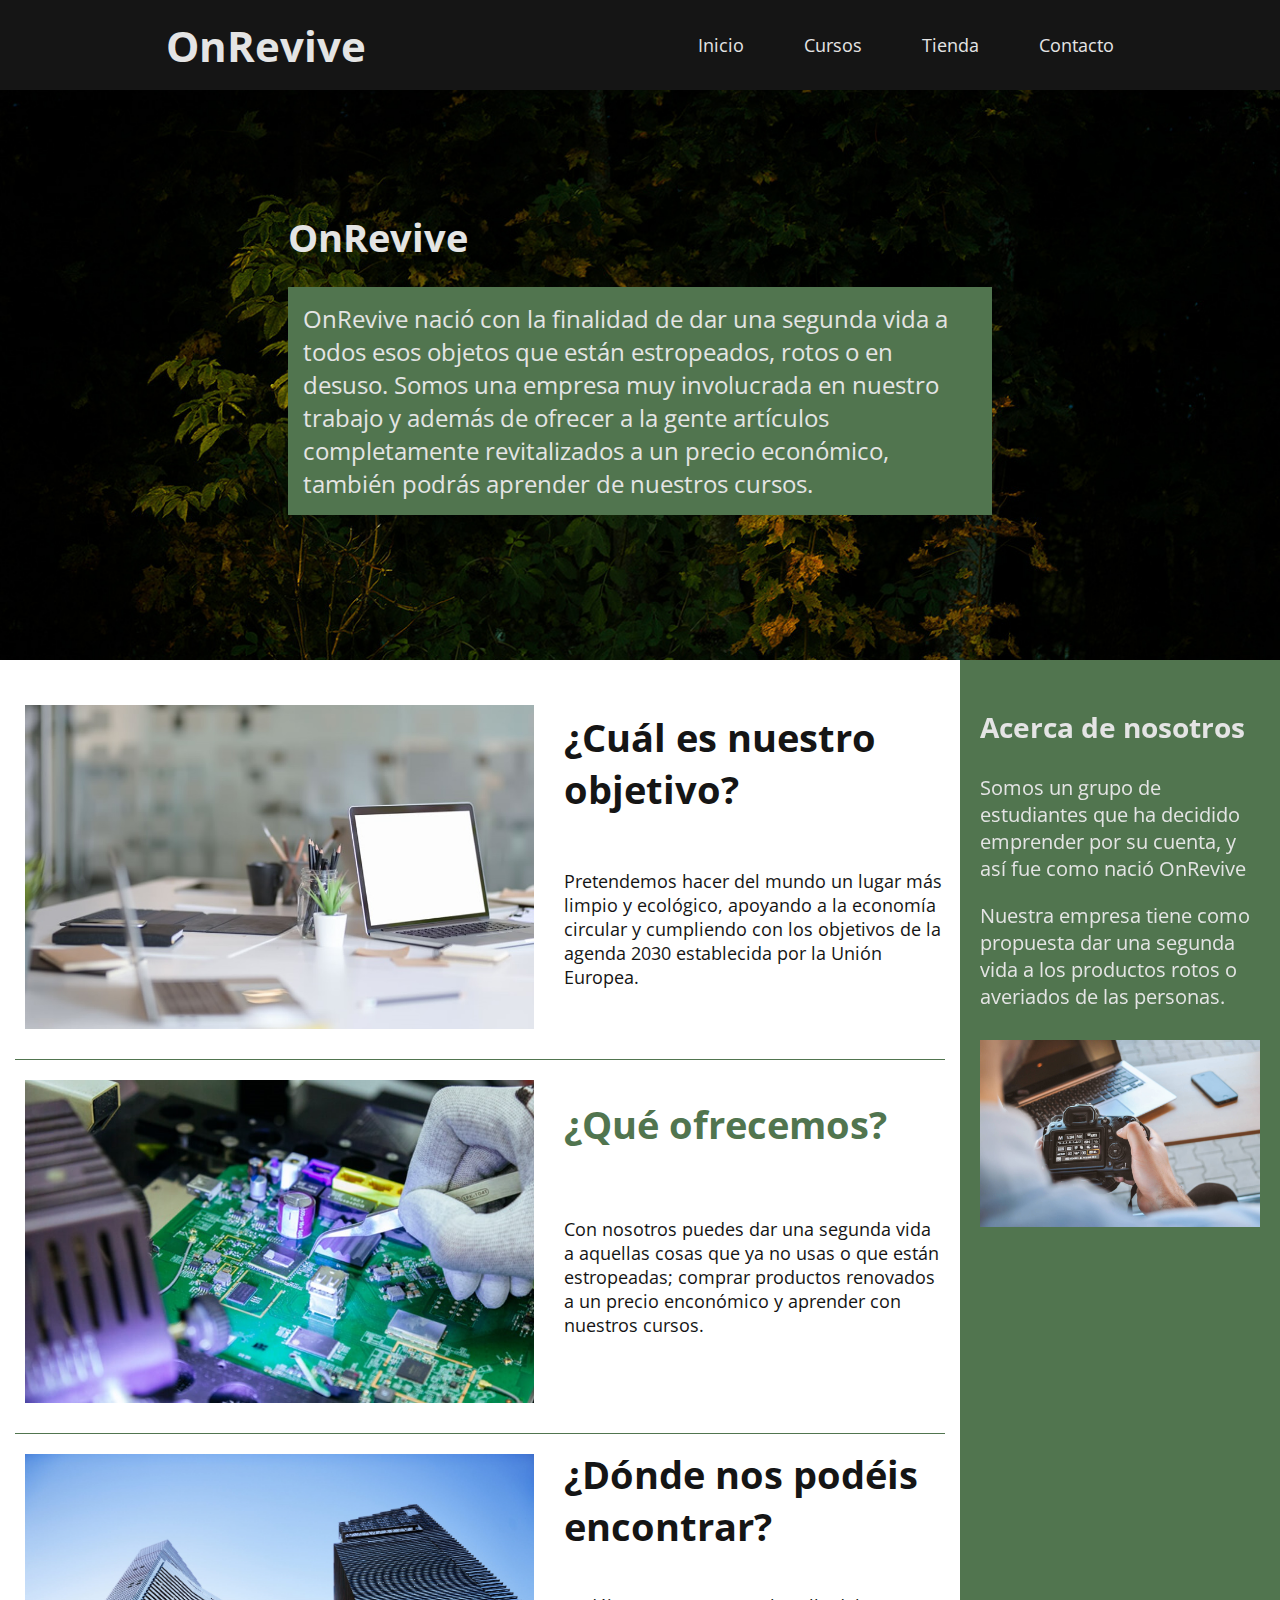
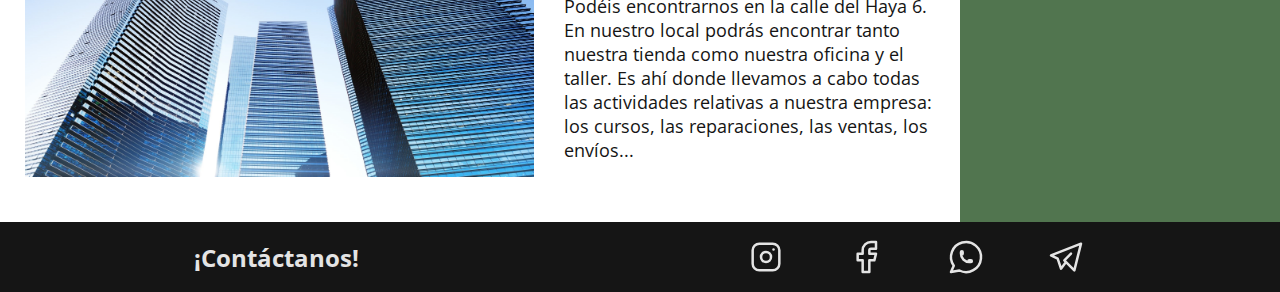
<file: index.html>
<html lang="en">

<head>
     <meta charset="UTF-8">
     <meta http-equiv="X-UA-Compatible" content="IE=edge">
     <meta name="viewport" content="width=device-width, initial-scale=1.0">
     <title>OnRevive - Por un mundo mejor</title>

     <link rel="stylesheet" href="css/style.css">

     <link rel="preconnect" href="https://fonts.googleapis.com">
     <link rel="preconnect" href="https://fonts.gstatic.com" crossorigin>
     <link href="https://fonts.googleapis.com/css2?family=Open+Sans:ital,wght@0,400;0,600;0,700;0,800;1,700;1,800&display=swap" rel="stylesheet">
</head>

<body>
     <header class="cabecera">
          <h1 class="titulo">OnRevive</h1>
          <nav class="navegacion">
               <a href="index.html" class="enlace">Inicio</a>
               <a href="cursos.html" class="enlace">Cursos</a>
               <a href="tienda.html" class="enlace">Tienda</a>
               <a href="contacto.html" class="enlace">Contacto</a>
          </nav>
     </header>

     <section class="seccion-introduccion">
          <div class="contenido-introduccion">
               <h3 class="subtitulo-cabecera">OnRevive</h3>
               <p class="descripcion-subtitulo">
                    OnRevive nació con la finalidad de dar una segunda vida a todos esos objetos
                    que están estropeados, rotos o en desuso. Somos una empresa muy involucrada en nuestro
                    trabajo y además de ofrecer a la gente artículos completamente revitalizados a un precio
                    económico, también podrás aprender de nuestros cursos.
               </p>
          </div>
     </section>

     <section class="seccion-principal">
          <div class="contenido-principal">
               <article class="articulo">
                    <img class="imagen-articulo" src="img/oficina.jpg" alt="">
                    <h4 class="subtitulo-articulo">¿Cuál es nuestro objetivo?</h4>
                    <p class="descripcion-articulo parrafo-small">
                         Pretendemos hacer del mundo un lugar más limpio y ecológico, apoyando
                         a la economía circular y cumpliendo con los objetivos de la agenda 2030 establecida 
                         por la Unión Europea.
               </article>
               <article class="articulo">
                    <img class="imagen-articulo" src="img/reparacion.jpg" alt="">
                    <h4 class="subtitulo-articulo">¿Qué ofrecemos?</h4>
                    <p class="descripcion-articulo parrafo-small">
                         Con nosotros puedes dar una segunda vida a aquellas cosas que
                         ya no usas o que están estropeadas; comprar productos renovados a un precio enconómico
                         y aprender con nuestros cursos.
                    </p>
               </article>
               <article class="articulo">
                    <img class="imagen-articulo" src="img/edificio.jpg" alt="">
                    <h4 class="subtitulo-articulo">¿Dónde nos podéis encontrar?</h4>
                    <p class="descripcion-articulo parrafo-small">
                         Podéis encontrarnos en la calle del Haya 6. En nuestro local podrás encontrar tanto
                         nuestra tienda como nuestra oficina y el taller. Es ahí donde llevamos a cabo todas
                         las actividades relativas a nuestra empresa: los cursos, las reparaciones, las ventas,
                         los envíos...
                    </p>
               </article>
          </div>
          <aside class="principal-lateral">
               <div class="contenido-lateral">
                    <div class="texto-contenido-lateral">
                         <h3 class="subtitulo-aside">Acerca de nosotros</h3>
                         <p class="descripcion-aside">
                              Somos un grupo de estudiantes que ha decidido emprender por su cuenta, y así fue como nació OnRevive
                         </p>
                         <p class="descripcion-aside">
                              Nuestra empresa tiene como propuesta dar una segunda vida a los productos rotos o averiados de las personas.
                         </p>
                    </div>
                    <img src="img/fotografia.jpg" alt="imagenLateral">
               </div>
          </aside>
     </section>

     <footer class="pie-pagina">
          <h3 class="subtitulo-pie subtitulo-small">¡Contáctanos!</h3>
          <nav class="navegacion-pie-pagina">
               <a href="#" class="enlace">
                    <svg xmlns="http://www.w3.org/2000/svg" class="icon icon-tabler icon-tabler-brand-instagram"
                         width="40" height="40" viewBox="0 0 24 24" stroke-width="1.5" stroke="#E4E4E4" fill="none"
                         stroke-linecap="round" stroke-linejoin="round">
                         <path stroke="none" d="M0 0h24v24H0z" fill="none" />
                         <rect x="4" y="4" width="16" height="16" rx="4" />
                         <circle cx="12" cy="12" r="3" />
                         <line x1="16.5" y1="7.5" x2="16.5" y2="7.501" />
                    </svg>
               </a>
               <a href="#" class="enlace">
                    <svg xmlns="http://www.w3.org/2000/svg" class="icon icon-tabler icon-tabler-brand-facebook"
                         width="40" height="40" viewBox="0 0 24 24" stroke-width="1.5" stroke="#E4E4E4" fill="none"
                         stroke-linecap="round" stroke-linejoin="round">
                         <path stroke="none" d="M0 0h24v24H0z" fill="none" />
                         <path d="M7 10v4h3v7h4v-7h3l1 -4h-4v-2a1 1 0 0 1 1 -1h3v-4h-3a5 5 0 0 0 -5 5v2h-3" />
                    </svg>
               </a>
               <a href="#" class="enlace">
                    <svg xmlns="http://www.w3.org/2000/svg" class="icon icon-tabler icon-tabler-brand-whatsapp"
                         width="40" height="40" viewBox="0 0 24 24" stroke-width="1.5" stroke="#E4E4E4" fill="none"
                         stroke-linecap="round" stroke-linejoin="round">
                         <path stroke="none" d="M0 0h24v24H0z" fill="none" />
                         <path d="M3 21l1.65 -3.8a9 9 0 1 1 3.4 2.9l-5.05 .9" />
                         <path
                              d="M9 10a0.5 .5 0 0 0 1 0v-1a0.5 .5 0 0 0 -1 0v1a5 5 0 0 0 5 5h1a0.5 .5 0 0 0 0 -1h-1a0.5 .5 0 0 0 0 1" />
                    </svg>
               </a>
               <a href="#" class="enlace">
                    <svg xmlns="http://www.w3.org/2000/svg" class="icon icon-tabler icon-tabler-brand-telegram"
                         width="40" height="40" viewBox="0 0 24 24" stroke-width="1.5" stroke="#E4E4E4" fill="none"
                         stroke-linecap="round" stroke-linejoin="round">
                         <path stroke="none" d="M0 0h24v24H0z" fill="none" />
                         <path d="M15 10l-4 4l6 6l4 -16l-18 7l4 2l2 6l3 -4" />
                    </svg>
               </a>
          </nav>
     </footer>
</body>

</html>
</file>
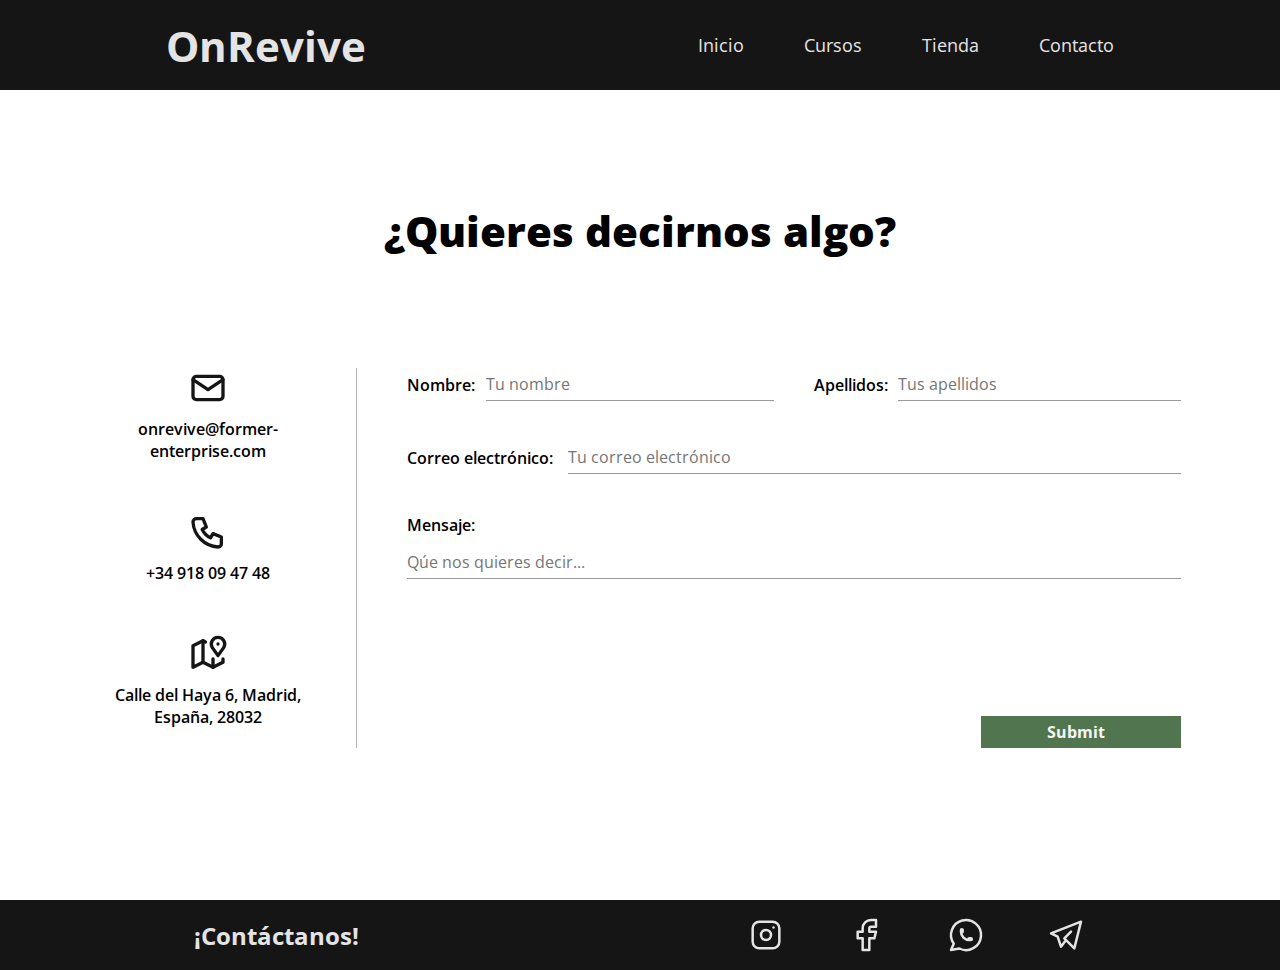
<file: contacto.html>
<html lang="en">

<head>
    <meta charset="UTF-8">
    <meta http-equiv="X-UA-Compatible" content="IE=edge">
    <meta name="viewport" content="width=device-width, initial-scale=1.0">
    <title>OnRevive - Tu Mercado de Confianza</title>

    <link rel="stylesheet" href="css/style.css">

    <link rel="preconnect" href="https://fonts.googleapis.com">
    <link rel="preconnect" href="https://fonts.gstatic.com" crossorigin>
    <link
        href="https://fonts.googleapis.com/css2?family=Open+Sans:ital,wght@0,400;0,600;0,700;0,800;1,700;1,800&display=swap"
        rel="stylesheet">

</head>

<body>
    <header class="cabecera">
        <h1 class="titulo">OnRevive</h1>
        <nav class="navegacion">
            <a href="index.html" class="enlace">Inicio</a>
            <a href="cursos.html" class="enlace">Cursos</a>
            <a href="tienda.html" class="enlace">Tienda</a>
            <a href="contacto.html" class="enlace">Contacto</a>
        </nav>
    </header>

    <section class="seccion-contacto">
        <h2>¿Quieres decirnos algo?</h2>

        <div class="contenedor-formulario">
            <aside>
                <div class="seccion-caracteristica">
                    <img src="img/correo.svg" alt="">
                    <p>onrevive@former-enterprise.com</p>
                </div>
                <div class="seccion-caracteristica">
                    <img src="img/telefono.svg" alt="">
                    <p>+34 918 09 47 48</p>
                </div>
                <div class="seccion-caracteristica">
                    <img src="img/ubicacion.svg" alt="">
                    <p>Calle del Haya 6, Madrid, España, 28032</p>
                </div>
            </aside>
            <form action="index.html">
                <div class="contenedor">
                    <div class="contenedor">
                        <label>Nombre:</label>
                        <input type="text" placeholder="Tu nombre">
                    </div>
                    <div class="contenedor">
                        <label>Apellidos:</label>
                        <input type="text" placeholder="Tus apellidos">
                    </div>
                </div>
                <div class="contenedor">
                    <label>Correo electrónico:</label>
                    <input type="text" placeholder="Tu correo electrónico">
                </div>
                <div class="contenedor contenedor-vertical">
                    <label>Mensaje:</label>
                    <input type="text" placeholder="Qúe nos quieres decir...">
                </div>
                <input class="enlace-boton" type="submit">
            </form>
        </div>
    </section>

    <footer class="pie-pagina">
        <h3 class="subtitulo-pie subtitulo-small">¡Contáctanos!</h3>
        <nav class="navegacion-pie-pagina">
            <a href="#" class="enlace">
                <svg xmlns="http://www.w3.org/2000/svg" class="icon icon-tabler icon-tabler-brand-instagram" width="40"
                    height="40" viewBox="0 0 24 24" stroke-width="1.5" stroke="#E4E4E4" fill="none"
                    stroke-linecap="round" stroke-linejoin="round">
                    <path stroke="none" d="M0 0h24v24H0z" fill="none" />
                    <rect x="4" y="4" width="16" height="16" rx="4" />
                    <circle cx="12" cy="12" r="3" />
                    <line x1="16.5" y1="7.5" x2="16.5" y2="7.501" />
                </svg>
            </a>
            <a href="#" class="enlace">
                <svg xmlns="http://www.w3.org/2000/svg" class="icon icon-tabler icon-tabler-brand-facebook" width="40"
                    height="40" viewBox="0 0 24 24" stroke-width="1.5" stroke="#E4E4E4" fill="none"
                    stroke-linecap="round" stroke-linejoin="round">
                    <path stroke="none" d="M0 0h24v24H0z" fill="none" />
                    <path d="M7 10v4h3v7h4v-7h3l1 -4h-4v-2a1 1 0 0 1 1 -1h3v-4h-3a5 5 0 0 0 -5 5v2h-3" />
                </svg>
            </a>
            <a href="#" class="enlace">
                <svg xmlns="http://www.w3.org/2000/svg" class="icon icon-tabler icon-tabler-brand-whatsapp" width="40"
                    height="40" viewBox="0 0 24 24" stroke-width="1.5" stroke="#E4E4E4" fill="none"
                    stroke-linecap="round" stroke-linejoin="round">
                    <path stroke="none" d="M0 0h24v24H0z" fill="none" />
                    <path d="M3 21l1.65 -3.8a9 9 0 1 1 3.4 2.9l-5.05 .9" />
                    <path
                        d="M9 10a0.5 .5 0 0 0 1 0v-1a0.5 .5 0 0 0 -1 0v1a5 5 0 0 0 5 5h1a0.5 .5 0 0 0 0 -1h-1a0.5 .5 0 0 0 0 1" />
                </svg>
            </a>
            <a href="#" class="enlace">
                <svg xmlns="http://www.w3.org/2000/svg" class="icon icon-tabler icon-tabler-brand-telegram" width="40"
                    height="40" viewBox="0 0 24 24" stroke-width="1.5" stroke="#E4E4E4" fill="none"
                    stroke-linecap="round" stroke-linejoin="round">
                    <path stroke="none" d="M0 0h24v24H0z" fill="none" />
                    <path d="M15 10l-4 4l6 6l4 -16l-18 7l4 2l2 6l3 -4" />
                </svg>
            </a>
        </nav>
    </footer>
</body>

</html>
</file>
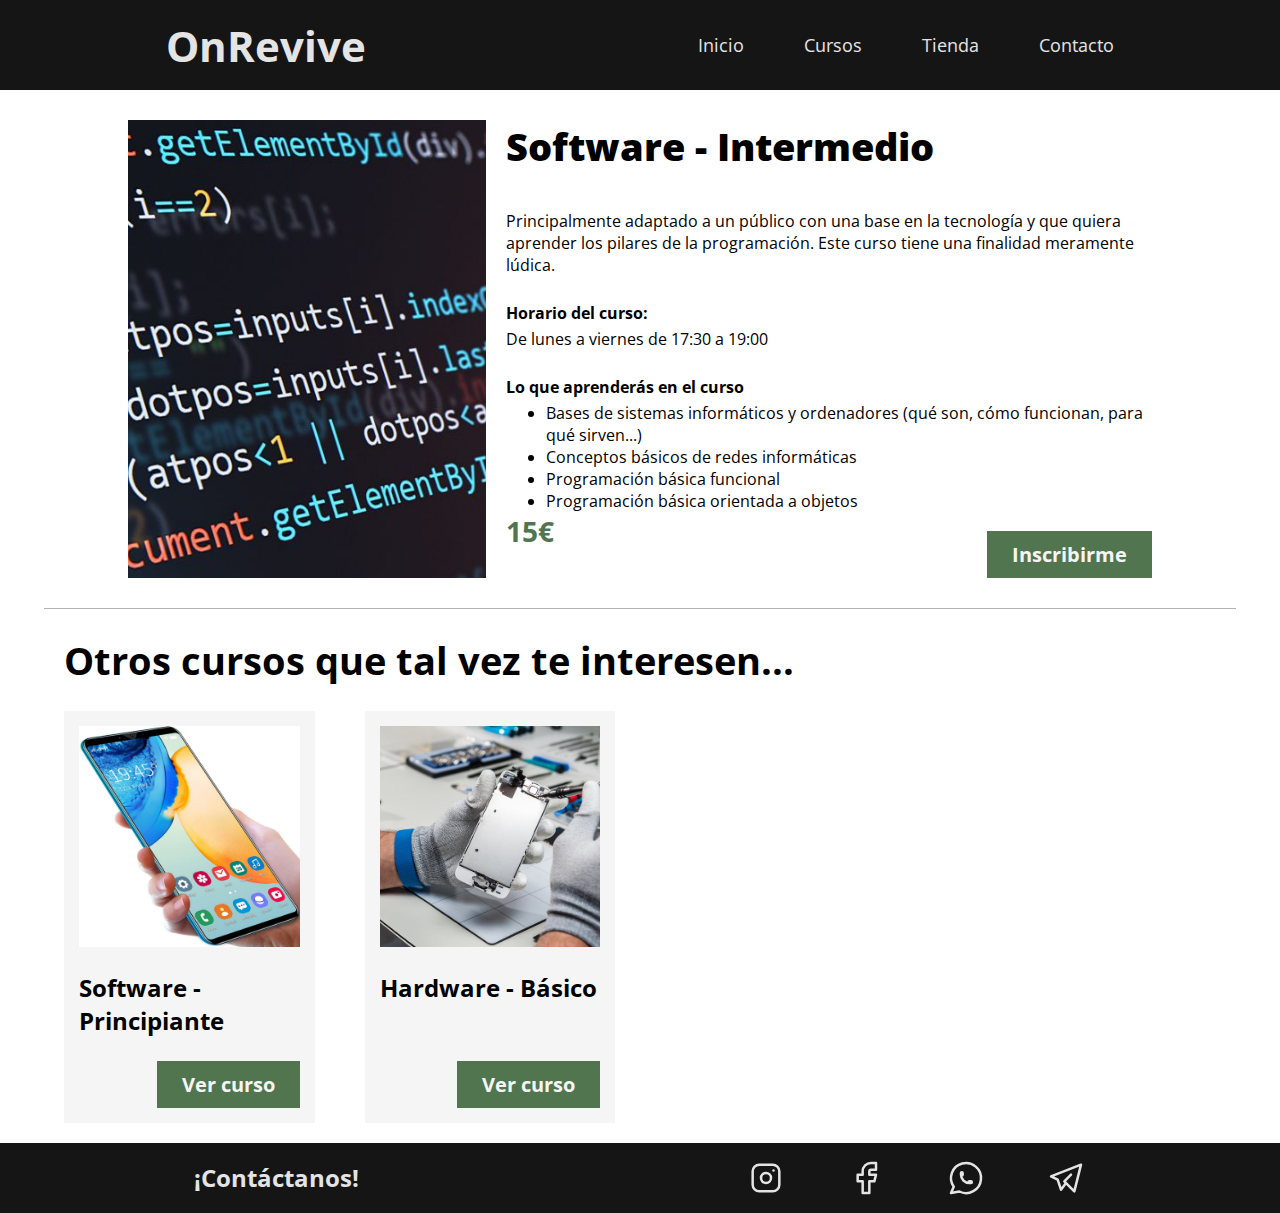
<file: curso.html>
<html lang="en">

<head>
     <meta charset="UTF-8">
     <meta http-equiv="X-UA-Compatible" content="IE=edge">
     <meta name="viewport" content="width=device-width, initial-scale=1.0">
     <title>OnRevive - Tu Mercado de Confianza</title>

     <link rel="stylesheet" href="css/style.css">

     <link rel="preconnect" href="https://fonts.googleapis.com">
     <link rel="preconnect" href="https://fonts.gstatic.com" crossorigin>
     <link href="https://fonts.googleapis.com/css2?family=Open+Sans:ital,wght@0,400;0,600;0,700;0,800;1,700;1,800&display=swap"
          rel="stylesheet">

</head>

<body>
     <header class="cabecera">
          <h1 class="titulo">OnRevive</h1>
          <nav class="navegacion">
               <a href="index.html" class="enlace">Inicio</a>
               <a href="cursos.html" class="enlace">Cursos</a>
               <a href="tienda.html" class="enlace">Tienda</a>
               <a href="contacto.html" class="enlace">Contacto</a>
          </nav>
     </header>

     <section>

          <div class="curso-comprar">
               <img src="img/curso2.jpg" alt="Curso de programacion basico">
               <div class="curso-comprar--informacion">
                    <h3>Software - Intermedio</h3>
                    <p>
                         Principalmente adaptado a un público con una base en la tecnología y que quiera aprender los
                         pilares de la programación. Este curso tiene una finalidad meramente lúdica.
                    </p>
                    <h4>Horario del curso:</h4>
                    <p>De lunes a viernes de 17:30 a 19:00</p>
                    <h4>Lo que aprenderás en el curso</h4>
                    <ul>
                         <li>Bases de sistemas informáticos y ordenadores (qué son, cómo funcionan, para qué sirven...)</li>
                         <li>Conceptos básicos de redes informáticas</li>
                         <li>Programación básica funcional</li>
                         <li>Programación básica orientada a objetos</li>
                    </ul>
                    <div class="compra">
                         <p class="precio-curso">15€</p>
                         <a href="curso.html"><button class="enlace-boton">Inscribirme</button></a>
                    </div>
               </div>
          </div>

     </section>

     <section class="seccion-cursos-recomendados">
          <h4>Otros cursos que tal vez te interesen...</h4>
          <div class="contenedor-cursos">
               <div class="curso">
                    <img src="img/curso1.jpeg" alt="carpinteria">
                    <h3 class="nombre-curso">Software - Principiante</h3>
                    <div class="compra">
                         <a href="curso.html"><button class="enlace-boton">Ver curso</button></a>
                    </div>
               </div>
               <div class="curso">
                    <img src="img/curso4.jpg" alt="carpinteria">
                    <h3 class="nombre-curso">Hardware - Básico</h3>
                    <div class="compra">
                         <a href="curso.html"><button class="enlace-boton">Ver curso</button></a>
                    </div>
               </div>
          </div>
     </section>

     <footer class="pie-pagina">
          <h3 class="subtitulo-pie subtitulo-small">¡Contáctanos!</h3>
          <nav class="navegacion-pie-pagina">
               <a href="#" class="enlace">
                    <svg xmlns="http://www.w3.org/2000/svg" class="icon icon-tabler icon-tabler-brand-instagram"
                         width="40" height="40" viewBox="0 0 24 24" stroke-width="1.5" stroke="#E4E4E4" fill="none"
                         stroke-linecap="round" stroke-linejoin="round">
                         <path stroke="none" d="M0 0h24v24H0z" fill="none" />
                         <rect x="4" y="4" width="16" height="16" rx="4" />
                         <circle cx="12" cy="12" r="3" />
                         <line x1="16.5" y1="7.5" x2="16.5" y2="7.501" />
                    </svg>
               </a>
               <a href="#" class="enlace">
                    <svg xmlns="http://www.w3.org/2000/svg" class="icon icon-tabler icon-tabler-brand-facebook"
                         width="40" height="40" viewBox="0 0 24 24" stroke-width="1.5" stroke="#E4E4E4" fill="none"
                         stroke-linecap="round" stroke-linejoin="round">
                         <path stroke="none" d="M0 0h24v24H0z" fill="none" />
                         <path d="M7 10v4h3v7h4v-7h3l1 -4h-4v-2a1 1 0 0 1 1 -1h3v-4h-3a5 5 0 0 0 -5 5v2h-3" />
                    </svg>
               </a>
               <a href="#" class="enlace">
                    <svg xmlns="http://www.w3.org/2000/svg" class="icon icon-tabler icon-tabler-brand-whatsapp"
                         width="40" height="40" viewBox="0 0 24 24" stroke-width="1.5" stroke="#E4E4E4" fill="none"
                         stroke-linecap="round" stroke-linejoin="round">
                         <path stroke="none" d="M0 0h24v24H0z" fill="none" />
                         <path d="M3 21l1.65 -3.8a9 9 0 1 1 3.4 2.9l-5.05 .9" />
                         <path
                              d="M9 10a0.5 .5 0 0 0 1 0v-1a0.5 .5 0 0 0 -1 0v1a5 5 0 0 0 5 5h1a0.5 .5 0 0 0 0 -1h-1a0.5 .5 0 0 0 0 1" />
                    </svg>
               </a>
               <a href="#" class="enlace">
                    <svg xmlns="http://www.w3.org/2000/svg" class="icon icon-tabler icon-tabler-brand-telegram"
                         width="40" height="40" viewBox="0 0 24 24" stroke-width="1.5" stroke="#E4E4E4" fill="none"
                         stroke-linecap="round" stroke-linejoin="round">
                         <path stroke="none" d="M0 0h24v24H0z" fill="none" />
                         <path d="M15 10l-4 4l6 6l4 -16l-18 7l4 2l2 6l3 -4" />
                    </svg>
               </a>
          </nav>
     </footer>
</body>

</html>
</file>
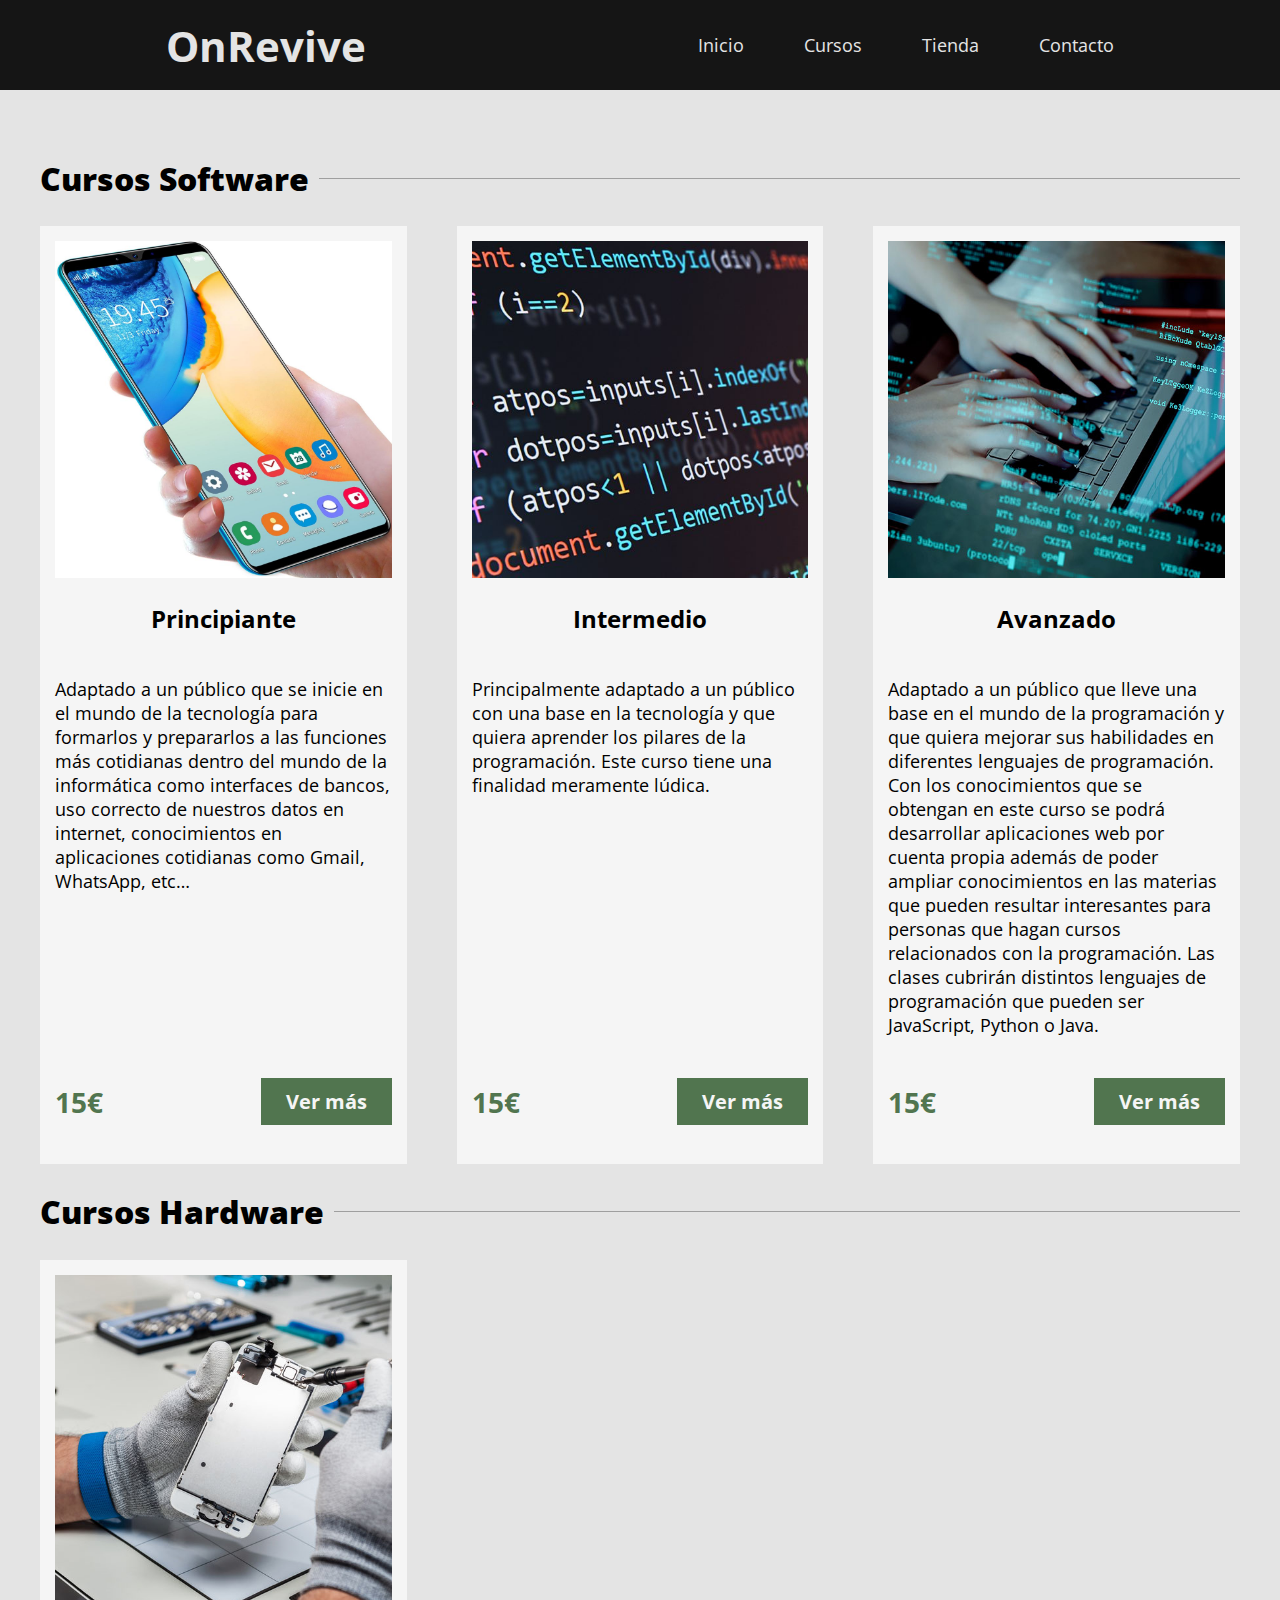
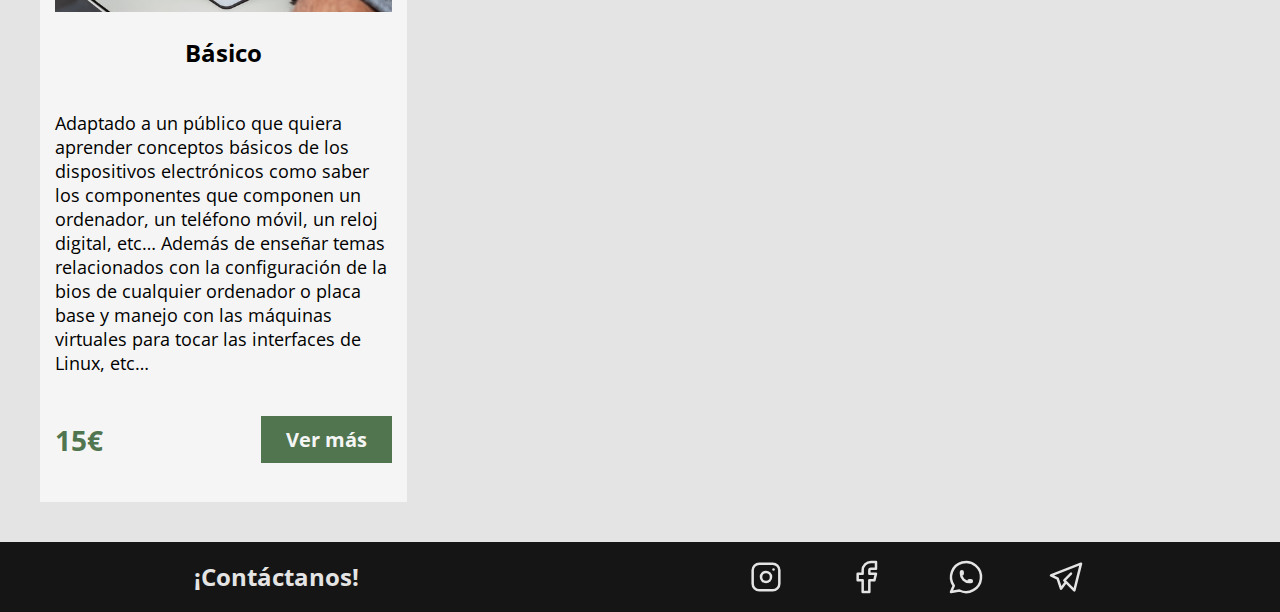
<file: cursos.html>
<html lang="en">

<head>
     <meta charset="UTF-8">
     <meta http-equiv="X-UA-Compatible" content="IE=edge">
     <meta name="viewport" content="width=device-width, initial-scale=1.0">
     <title>OnRevive - Tu Mercado de Confianza</title>

     <link rel="stylesheet" href="css/style.css">

     <link rel="preconnect" href="https://fonts.googleapis.com">
     <link rel="preconnect" href="https://fonts.gstatic.com" crossorigin>
     <link href="https://fonts.googleapis.com/css2?family=Open+Sans:ital,wght@0,400;0,600;0,700;0,800;1,700;1,800&display=swap"
          rel="stylesheet">

</head>

<body>
     <header class="cabecera">
          <h1 class="titulo">OnRevive</h1>
          <nav class="navegacion">
               <a href="index.html" class="enlace">Inicio</a>
               <a href="cursos.html" class="enlace">Cursos</a>
               <a href="tienda.html" class="enlace">Tienda</a>
               <a href="contacto.html" class="enlace">Contacto</a>
          </nav>
     </header>

     <section class="seccion-cursos">
          <div class="titulo-cursos">
               <h2>Cursos Software</h2>
               <span></span>
          </div>
          <div class="contenedor-cursos">
               <div class="curso">
                    <img src="img/curso1.jpeg" alt="carpinteria">
                    <h3 class="nombre-curso">Principiante</h3>
                    <p class="descripcion-curso">
                         Adaptado a un público que se inicie en el mundo de la tecnología para formarlos y prepararlos a
                         las funciones más cotidianas dentro del mundo de la informática como interfaces de bancos, uso
                         correcto de nuestros datos en internet, conocimientos en aplicaciones cotidianas como Gmail,
                         WhatsApp, etc…
                    </p>
                    <div class="compra">
                         <p class="precio-curso">15€</p>
                         <a href="curso.html"><button class="enlace-boton">Ver más</button></a>
                    </div>
               </div>
               <div class="curso">
                    <img src="img/curso2.jpg" alt="electronica">
                    <h3 class="nombre-curso">Intermedio</h3>
                    <p class="descripcion-curso">
                         Principalmente adaptado a un público con una base en la tecnología y que quiera aprender los
                         pilares de la programación. Este curso tiene una finalidad meramente lúdica.
                    </p>
                    <div class="compra">
                         <p class="precio-curso">15€</p>
                         <a href="curso.html"><button class="enlace-boton">Ver más</button></a>
                    </div>
               </div>
               <div class="curso">
                    <img src="img/curso3.jpg" alt="tapiceria">
                    <h3 class="nombre-curso">Avanzado</h3>
                    <p class="descripcion-curso">
                         Adaptado a un público que lleve una base en el mundo de la programación y que quiera mejorar
                         sus habilidades en diferentes lenguajes de programación. Con los conocimientos que se obtengan
                         en este curso se podrá desarrollar aplicaciones web por cuenta propia además de poder ampliar
                         conocimientos en las materias que pueden resultar interesantes para personas que hagan cursos
                         relacionados con la programación. Las clases cubrirán distintos lenguajes de programación que
                         pueden ser JavaScript, Python o Java.
                    </p>
                    <div class="compra">
                         <p class="precio-curso">15€</p>
                         <a href="curso.html"><button class="enlace-boton">Ver más</button></a>
                    </div>
               </div>
          </div>
          <div class="titulo-cursos">
               <h2>Cursos Hardware</h2>
               <span></span>
          </div>
          <div class="contenedor-cursos">

               <div class="curso">
                    <img src="img/curso4.jpg" alt="carpinteria">
                    <h3 class="nombre-curso">Básico</h3>
                    <p class="descripcion-curso">
                         Adaptado a un público que quiera aprender conceptos básicos de los dispositivos electrónicos
                         como saber los componentes que componen un ordenador, un teléfono móvil, un reloj digital, etc…
                         Además de enseñar temas relacionados con la configuración de la bios de cualquier ordenador o
                         placa base y manejo con las máquinas virtuales para tocar las interfaces de Linux, etc…
                    </p>
                    <div class="compra">
                         <p class="precio-curso">15€</p>
                         <a href="curso.html"><button class="enlace-boton">Ver más</button></a>
                    </div>
               </div>
          </div>
     </section>

     <footer class="pie-pagina">
          <h3 class="subtitulo-pie subtitulo-small">¡Contáctanos!</h3>
          <nav class="navegacion-pie-pagina">
               <a href="#" class="enlace">
                    <svg xmlns="http://www.w3.org/2000/svg" class="icon icon-tabler icon-tabler-brand-instagram"
                         width="40" height="40" viewBox="0 0 24 24" stroke-width="1.5" stroke="#E4E4E4" fill="none"
                         stroke-linecap="round" stroke-linejoin="round">
                         <path stroke="none" d="M0 0h24v24H0z" fill="none" />
                         <rect x="4" y="4" width="16" height="16" rx="4" />
                         <circle cx="12" cy="12" r="3" />
                         <line x1="16.5" y1="7.5" x2="16.5" y2="7.501" />
                    </svg>
               </a>
               <a href="#" class="enlace">
                    <svg xmlns="http://www.w3.org/2000/svg" class="icon icon-tabler icon-tabler-brand-facebook"
                         width="40" height="40" viewBox="0 0 24 24" stroke-width="1.5" stroke="#E4E4E4" fill="none"
                         stroke-linecap="round" stroke-linejoin="round">
                         <path stroke="none" d="M0 0h24v24H0z" fill="none" />
                         <path d="M7 10v4h3v7h4v-7h3l1 -4h-4v-2a1 1 0 0 1 1 -1h3v-4h-3a5 5 0 0 0 -5 5v2h-3" />
                    </svg>
               </a>
               <a href="#" class="enlace">
                    <svg xmlns="http://www.w3.org/2000/svg" class="icon icon-tabler icon-tabler-brand-whatsapp"
                         width="40" height="40" viewBox="0 0 24 24" stroke-width="1.5" stroke="#E4E4E4" fill="none"
                         stroke-linecap="round" stroke-linejoin="round">
                         <path stroke="none" d="M0 0h24v24H0z" fill="none" />
                         <path d="M3 21l1.65 -3.8a9 9 0 1 1 3.4 2.9l-5.05 .9" />
                         <path
                              d="M9 10a0.5 .5 0 0 0 1 0v-1a0.5 .5 0 0 0 -1 0v1a5 5 0 0 0 5 5h1a0.5 .5 0 0 0 0 -1h-1a0.5 .5 0 0 0 0 1" />
                    </svg>
               </a>
               <a href="#" class="enlace">
                    <svg xmlns="http://www.w3.org/2000/svg" class="icon icon-tabler icon-tabler-brand-telegram"
                         width="40" height="40" viewBox="0 0 24 24" stroke-width="1.5" stroke="#E4E4E4" fill="none"
                         stroke-linecap="round" stroke-linejoin="round">
                         <path stroke="none" d="M0 0h24v24H0z" fill="none" />
                         <path d="M15 10l-4 4l6 6l4 -16l-18 7l4 2l2 6l3 -4" />
                    </svg>
               </a>
          </nav>
     </footer>
</body>

</html>
</file>
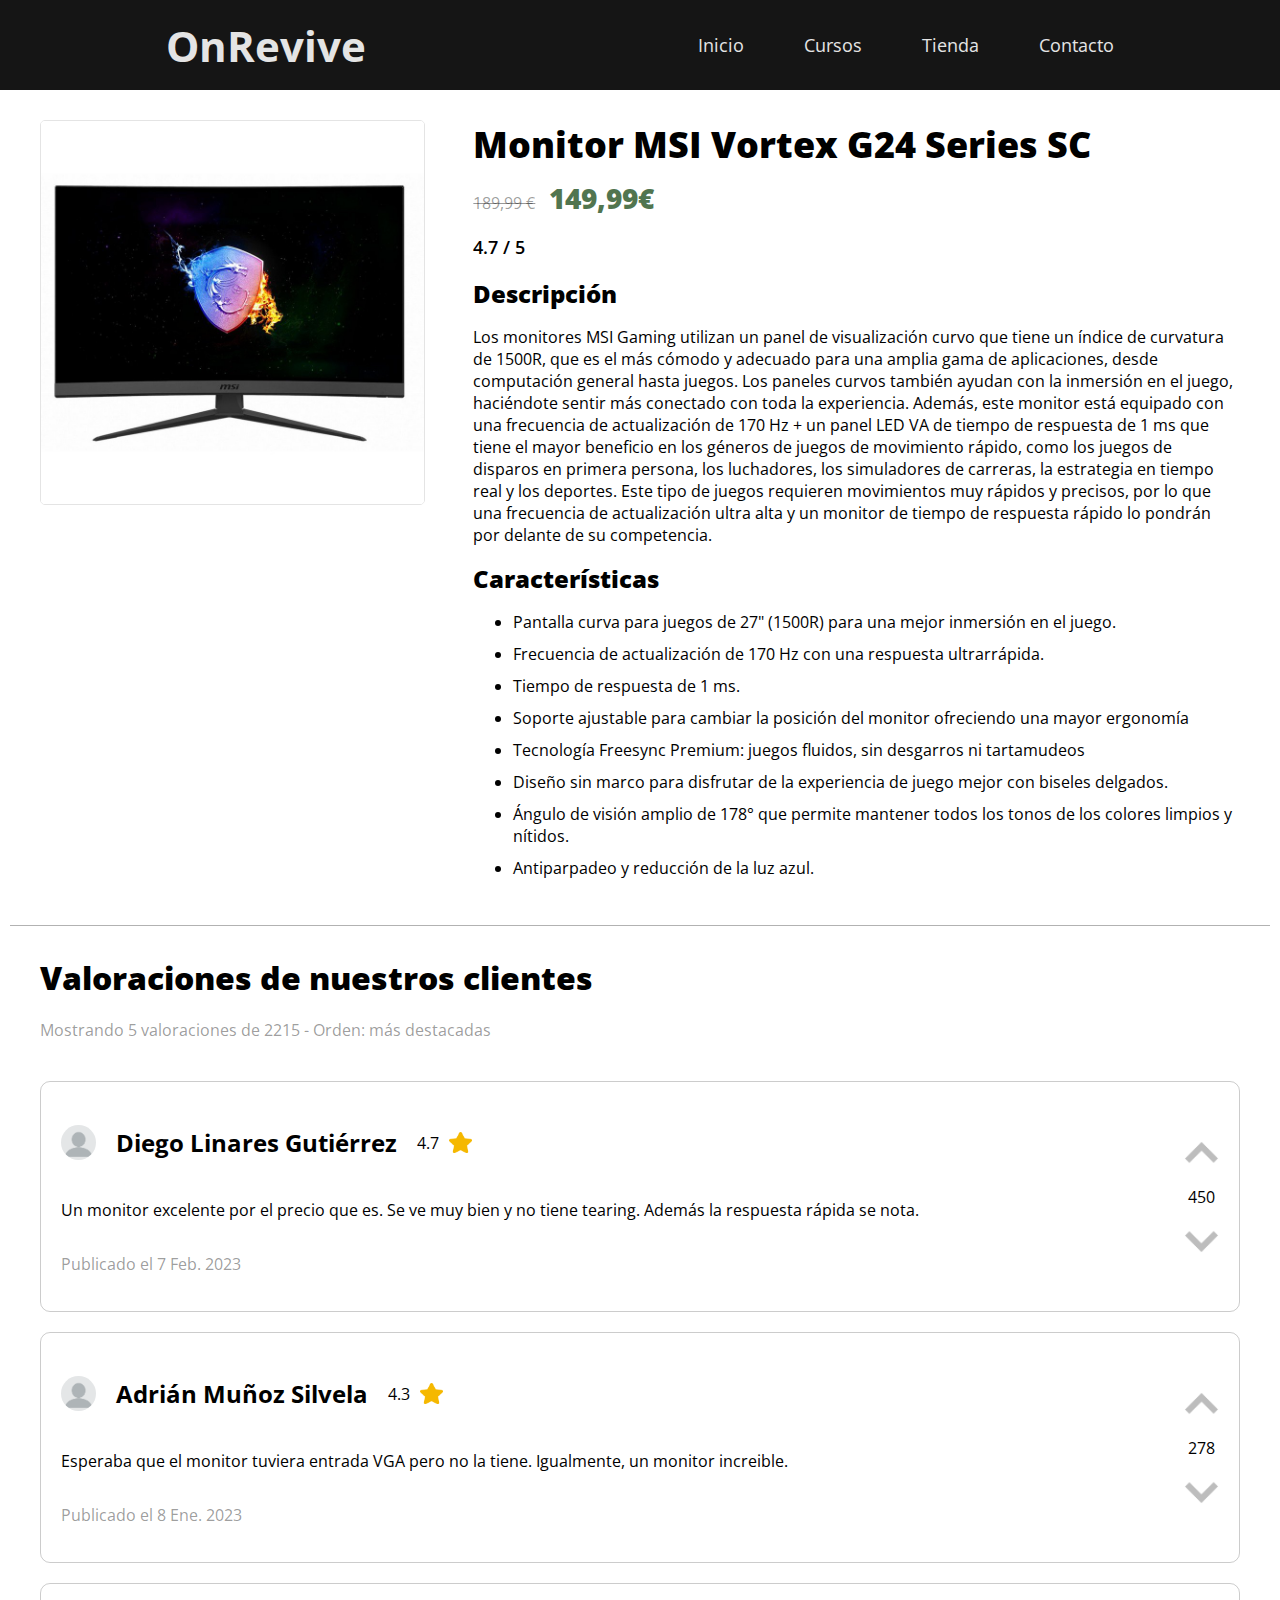
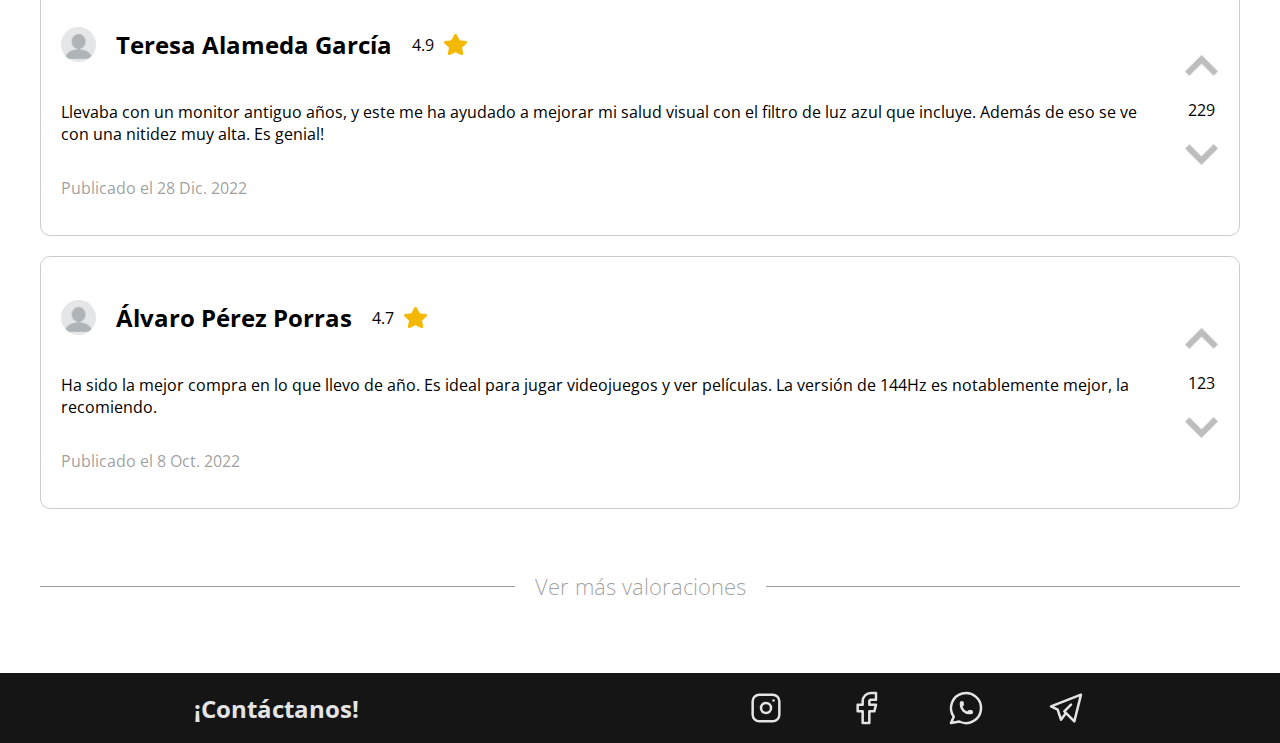
<file: producto.html>
<html lang="en">

<head>
    <meta charset="UTF-8">
    <meta http-equiv="X-UA-Compatible" content="IE=edge">
    <meta name="viewport" content="width=device-width, initial-scale=1.0">
    <title>OnRevive - Tu Mercado de Confianza</title>

    <link rel="stylesheet" href="css/style.css">

    <link rel="preconnect" href="https://fonts.googleapis.com">
    <link rel="preconnect" href="https://fonts.gstatic.com" crossorigin>
    <link
        href="https://fonts.googleapis.com/css2?family=Open+Sans:ital,wght@0,400;0,600;0,700;0,800;1,700;1,800&display=swap"
        rel="stylesheet">

</head>

<body>
    <header class="cabecera">
        <h1 class="titulo">OnRevive</h1>
        <nav class="navegacion">
            <a href="index.html" class="enlace">Inicio</a>
            <a href="cursos.html" class="enlace">Cursos</a>
            <a href="tienda.html" class="enlace">Tienda</a>
            <a href="contacto.html" class="enlace">Contacto</a>
        </nav>
    </header>

    <section class="seccion-producto">

        <div class="producto">
            <img src="img/monitor.jpg" alt="Monitor MSI">
            <div class="producto--info">
                <h3>Monitor MSI Vortex G24 Series SC</h3>
                <p class="precio"><span class="tachado">189,99 €</span>&nbsp;&nbsp;149,99€</p>
                <p class="valoracion">4.7 / 5</p>
                <h4>Descripción</h4>
                <p class="descripcion">
                    Los monitores MSI Gaming utilizan un panel de visualización curvo que tiene
                    un índice de curvatura de 1500R, que es el más cómodo y adecuado para una amplia gama de
                    aplicaciones, desde computación general hasta juegos. Los paneles curvos también ayudan con la
                    inmersión en el juego, haciéndote sentir más conectado con toda la experiencia.

                    Además, este monitor está equipado con una frecuencia de actualización de 170 Hz + un panel
                    LED VA de tiempo de respuesta de 1 ms que tiene el mayor beneficio en los géneros de juegos de
                    movimiento rápido, como los juegos de disparos en primera persona, los luchadores, los simuladores
                    de carreras, la estrategia en tiempo real y los deportes. Este tipo de juegos requieren movimientos
                    muy rápidos y precisos, por lo que una frecuencia de actualización ultra alta y un monitor de tiempo
                    de respuesta rápido lo pondrán por delante de su competencia.
                </p>
                <h4>Características</h4>
                <ul class="caracteristicas">
                    <li>Pantalla curva para juegos de 27" (1500R) para una mejor inmersión en el juego.</li>
                    <li>Frecuencia de actualización de 170 Hz con una respuesta ultrarrápida.</li>
                    <li>Tiempo de respuesta de 1 ms.</li>
                    <li>Soporte ajustable para cambiar la posición del monitor ofreciendo una mayor ergonomía</li>
                    <li>Tecnología Freesync Premium: juegos fluidos, sin desgarros ni tartamudeos</li>
                    <li>Diseño sin marco para disfrutar de la experiencia de juego mejor con biseles delgados.</li>
                    <li>Ángulo de visión amplio de 178° que permite mantener todos los tonos de los colores limpios y
                        nítidos.</li>
                    <li>Antiparpadeo y reducción de la luz azul.</li>
                </ul>
            </div>
        </div>

        <div class="valoraciones">

            <h3>Valoraciones de nuestros clientes</h3>
            <p class="valoraciones--subtitulo">Mostrando 5 valoraciones de 2215 - Orden: más destacadas</p>

            <div class="contenedor-valoracion">
                <div class="valoracion--informacion">
                    <div class="informacion-usuario">
                        <img class="imagen-redonda" src="img/usuario.webp" alt="">
                        <p>Diego Linares Gutiérrez</p>
                        <div class="informacion-usuario--valoracion">
                            <p>4.7</p>
                            <img src="img/estrella.png" alt="">
                        </div>
                    </div>
                    <p class="comentario">Un monitor excelente por el precio que es. Se ve muy bien y no tiene tearing. Además la
                        respuesta rápida se nota.
                    </p>
                    <p class="fecha-publicacion">Publicado el 7 Feb. 2023</p>
                </div>
                <div class="valoracion--ajustes">
                    <img src="img/flecha.png" alt="">
                    <p>450</p>
                    <img src="img/flecha.png" alt="">
                </div>
            </div>

            <div class="contenedor-valoracion">
                <div class="valoracion--informacion">
                    <div class="informacion-usuario">
                        <img class="imagen-redonda" src="img/usuario.webp" alt="">
                        <p>Adrián Muñoz Silvela</p>
                        <div class="informacion-usuario--valoracion">
                            <p>4.3</p>
                            <img src="img/estrella.png" alt="">
                        </div>
                    </div>
                    <p class="comentario">Esperaba que el monitor tuviera entrada VGA pero no la tiene. Igualmente, un monitor increible.
                    </p>
                    <p class="fecha-publicacion">Publicado el 8 Ene. 2023</p>
                </div>
                <div class="valoracion--ajustes">
                    <img src="img/flecha.png" alt="">
                    <p>278</p>
                    <img src="img/flecha.png" alt="">
                </div>
            </div>

            <div class="contenedor-valoracion">
                <div class="valoracion--informacion">
                    <div class="informacion-usuario">
                        <img class="imagen-redonda" src="img/usuario.webp" alt="">
                        <p>Teresa Alameda García</p>
                        <div class="informacion-usuario--valoracion">
                            <p>4.9</p>
                            <img src="img/estrella.png" alt="">
                        </div>
                    </div>
                    <p class="comentario">Llevaba con un monitor antiguo años, y este me ha ayudado a mejorar mi salud visual con el filtro de luz azul que incluye.
                        Además de eso se ve con una nitidez muy alta. Es genial!
                    </p>
                    <p class="fecha-publicacion">Publicado el 28 Dic. 2022</p>
                </div>
                <div class="valoracion--ajustes">
                    <img src="img/flecha.png" alt="">
                    <p>229</p>
                    <img src="img/flecha.png" alt="">
                </div>
            </div>

            <div class="contenedor-valoracion">
                <div class="valoracion--informacion">
                    <div class="informacion-usuario">
                        <img class="imagen-redonda" src="img/usuario.webp" alt="">
                        <p>Álvaro Pérez Porras</p>
                        <div class="informacion-usuario--valoracion">
                            <p>4.7</p>
                            <img src="img/estrella.png" alt="">
                        </div>
                    </div>
                    <p class="comentario">Ha sido la mejor compra en lo que llevo de año. Es ideal para jugar videojuegos y ver películas.
                        La versión de 144Hz es notablemente mejor, la recomiendo.
                    </p>
                    <p class="fecha-publicacion">Publicado el 8 Oct. 2022</p>
                </div>
                <div class="valoracion--ajustes">
                    <img src="img/flecha.png" alt="">
                    <p>123</p>
                    <img src="img/flecha.png" alt="">
                </div>
            </div>

            <div class="ver-mas-valoraciones">
                <span></span>
                <p>Ver más valoraciones</p>
                <span></span>
            </div>

        </div>

    </section>

    <footer class="pie-pagina">
        <h3 class="subtitulo-pie subtitulo-small">¡Contáctanos!</h3>
        <nav class="navegacion-pie-pagina">
            <a href="#" class="enlace">
                <svg xmlns="http://www.w3.org/2000/svg" class="icon icon-tabler icon-tabler-brand-instagram" width="40"
                    height="40" viewBox="0 0 24 24" stroke-width="1.5" stroke="#E4E4E4" fill="none"
                    stroke-linecap="round" stroke-linejoin="round">
                    <path stroke="none" d="M0 0h24v24H0z" fill="none" />
                    <rect x="4" y="4" width="16" height="16" rx="4" />
                    <circle cx="12" cy="12" r="3" />
                    <line x1="16.5" y1="7.5" x2="16.5" y2="7.501" />
                </svg>
            </a>
            <a href="#" class="enlace">
                <svg xmlns="http://www.w3.org/2000/svg" class="icon icon-tabler icon-tabler-brand-facebook" width="40"
                    height="40" viewBox="0 0 24 24" stroke-width="1.5" stroke="#E4E4E4" fill="none"
                    stroke-linecap="round" stroke-linejoin="round">
                    <path stroke="none" d="M0 0h24v24H0z" fill="none" />
                    <path d="M7 10v4h3v7h4v-7h3l1 -4h-4v-2a1 1 0 0 1 1 -1h3v-4h-3a5 5 0 0 0 -5 5v2h-3" />
                </svg>
            </a>
            <a href="#" class="enlace">
                <svg xmlns="http://www.w3.org/2000/svg" class="icon icon-tabler icon-tabler-brand-whatsapp" width="40"
                    height="40" viewBox="0 0 24 24" stroke-width="1.5" stroke="#E4E4E4" fill="none"
                    stroke-linecap="round" stroke-linejoin="round">
                    <path stroke="none" d="M0 0h24v24H0z" fill="none" />
                    <path d="M3 21l1.65 -3.8a9 9 0 1 1 3.4 2.9l-5.05 .9" />
                    <path
                        d="M9 10a0.5 .5 0 0 0 1 0v-1a0.5 .5 0 0 0 -1 0v1a5 5 0 0 0 5 5h1a0.5 .5 0 0 0 0 -1h-1a0.5 .5 0 0 0 0 1" />
                </svg>
            </a>
            <a href="#" class="enlace">
                <svg xmlns="http://www.w3.org/2000/svg" class="icon icon-tabler icon-tabler-brand-telegram" width="40"
                    height="40" viewBox="0 0 24 24" stroke-width="1.5" stroke="#E4E4E4" fill="none"
                    stroke-linecap="round" stroke-linejoin="round">
                    <path stroke="none" d="M0 0h24v24H0z" fill="none" />
                    <path d="M15 10l-4 4l6 6l4 -16l-18 7l4 2l2 6l3 -4" />
                </svg>
            </a>
        </nav>
    </footer>
</body>

</html>
</file>
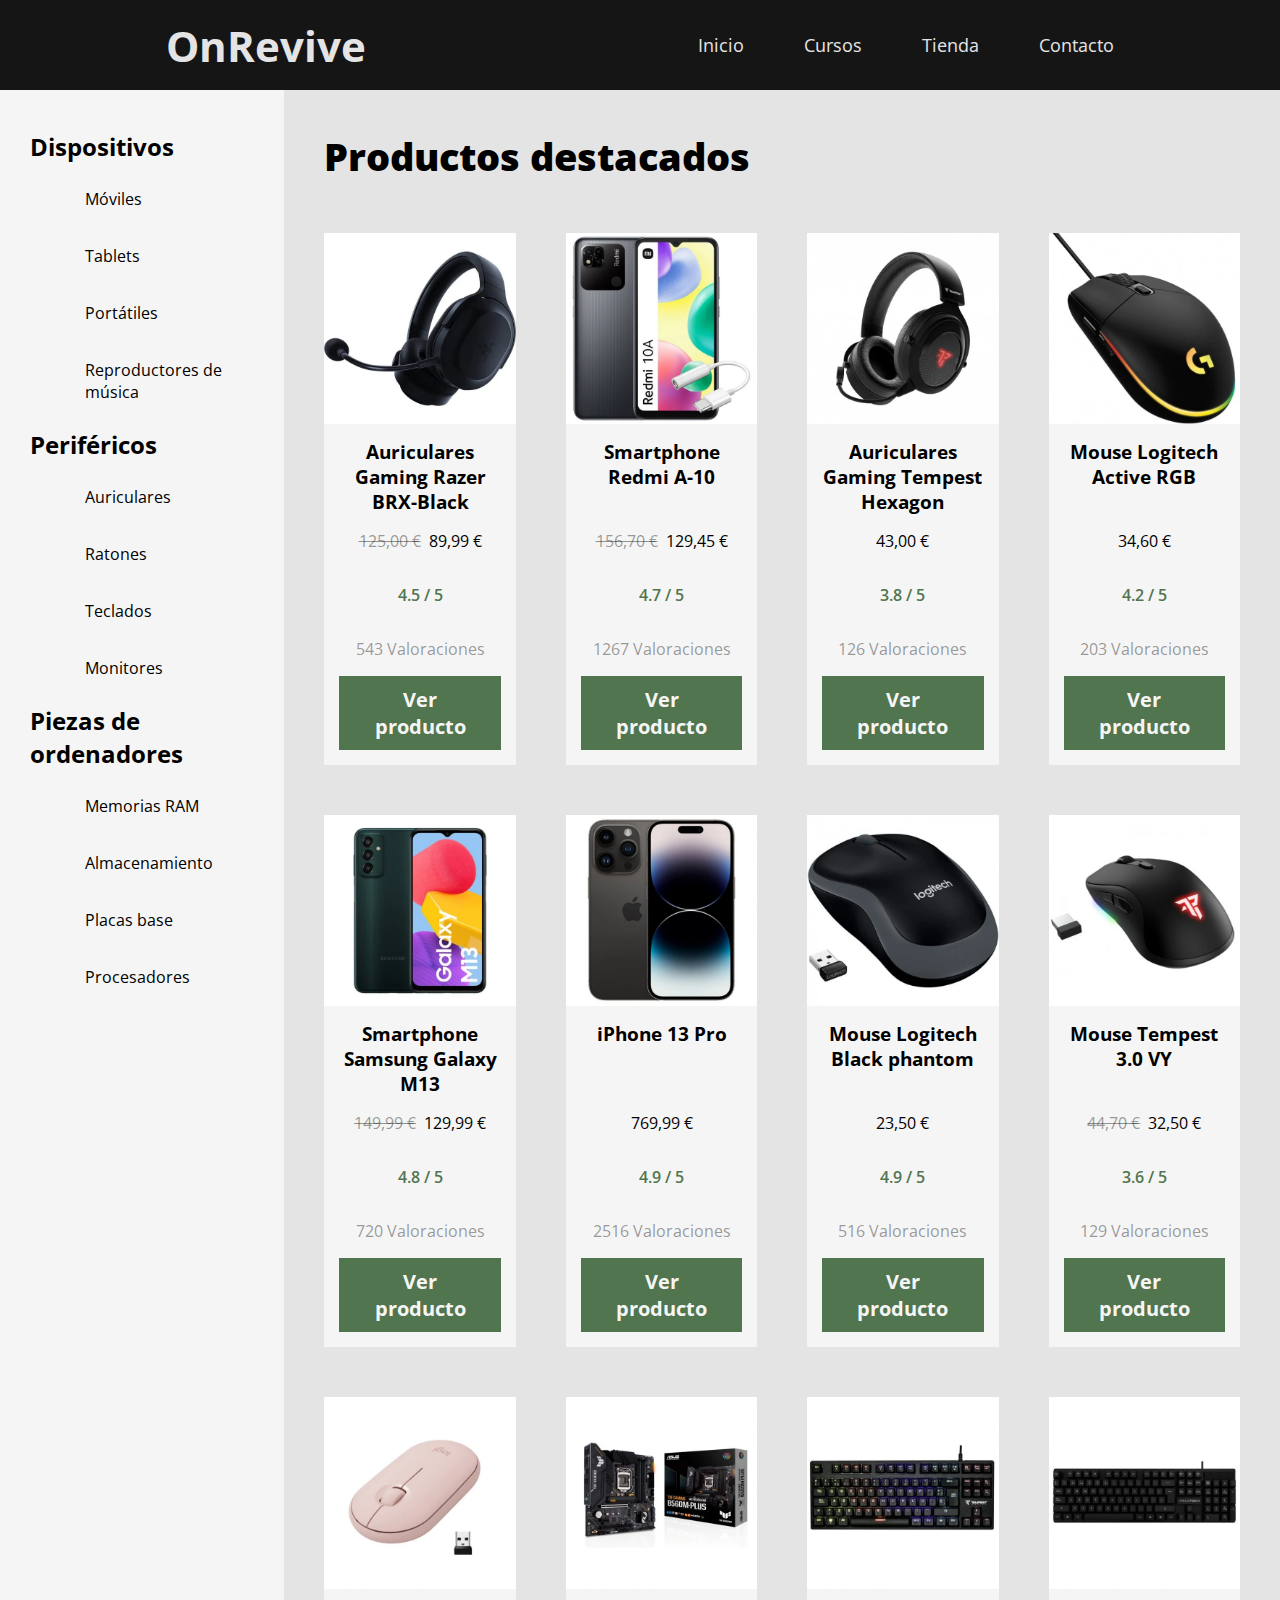
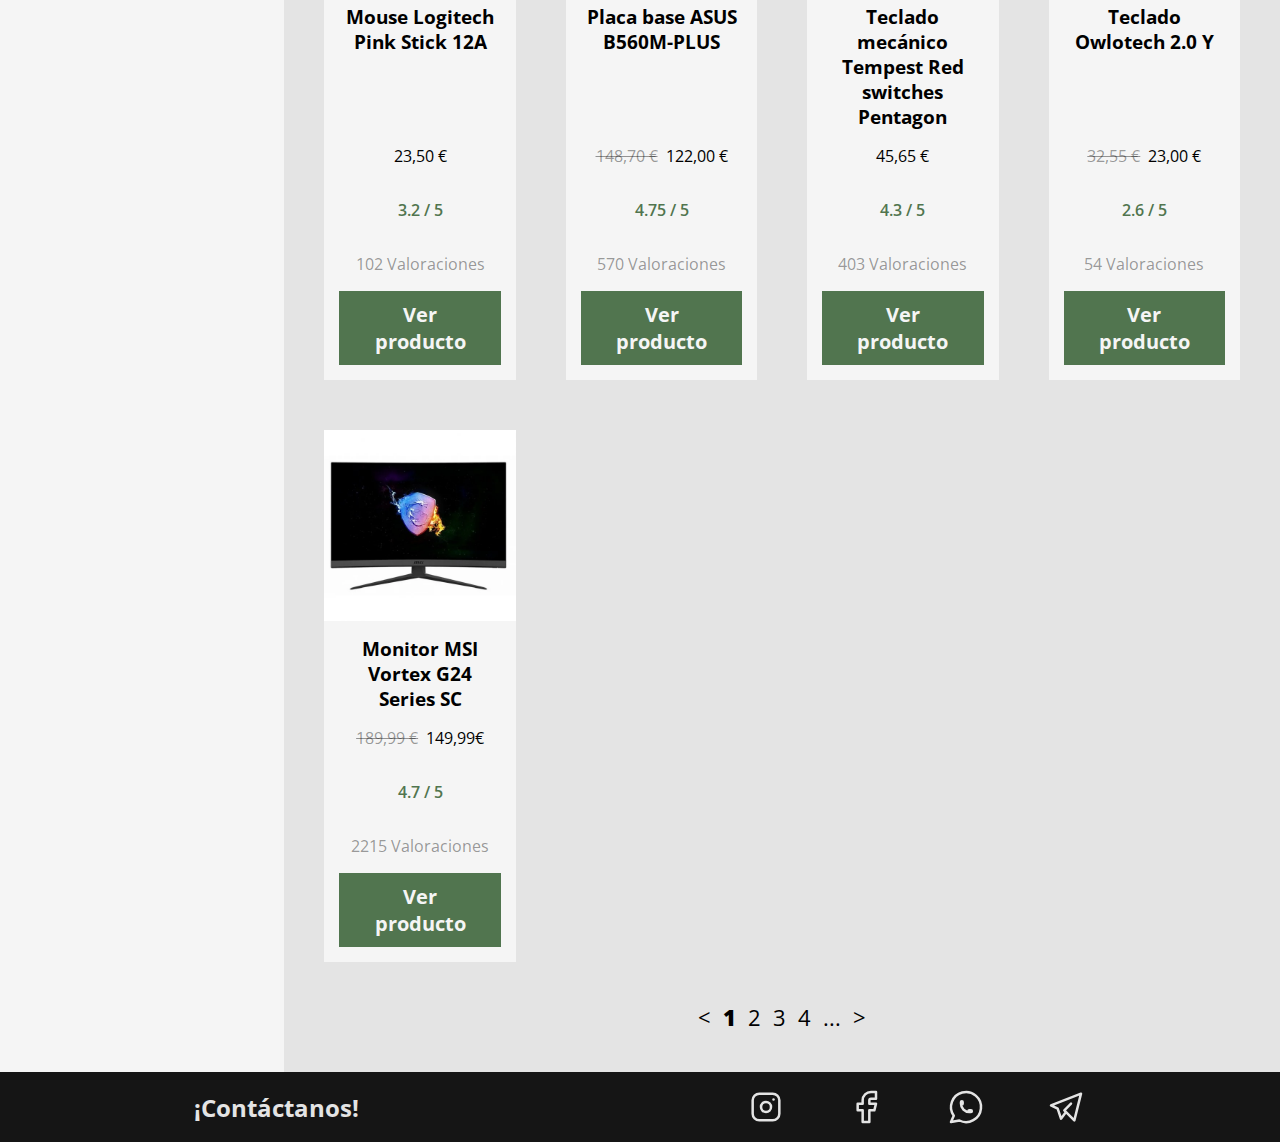
<file: tienda.html>
<html lang="en">

<head>
    <meta charset="UTF-8">
    <meta http-equiv="X-UA-Compatible" content="IE=edge">
    <meta name="viewport" content="width=device-width, initial-scale=1.0">
    <title>OnRevive - Tu Mercado de Confianza</title>

    <link rel="stylesheet" href="css/style.css">

    <link rel="preconnect" href="https://fonts.googleapis.com">
    <link rel="preconnect" href="https://fonts.gstatic.com" crossorigin>
    <link
        href="https://fonts.googleapis.com/css2?family=Open+Sans:ital,wght@0,400;0,600;0,700;0,800;1,700;1,800&display=swap"
        rel="stylesheet">

</head>

<body>
    <header class="cabecera">
        <h1 class="titulo">OnRevive</h1>
        <nav class="navegacion">
            <a href="index.html" class="enlace">Inicio</a>
            <a href="cursos.html" class="enlace">Cursos</a>
            <a href="tienda.html" class="enlace">Tienda</a>
            <a href="contacto.html" class="enlace">Contacto</a>
        </nav>
    </header>

    <section class="seccion-tienda">

        <aside class="navegacion-secciones">
            <ul class="lista-principal">
                <li>Dispositivos</li>
                <ul class="lista-secundaria">
                    <li>Móviles</li>
                    <li>Tablets</li>
                    <li>Portátiles</li>
                    <li>Reproductores de música</li>
                </ul>
                <li>Periféricos</li>
                <ul class="lista-secundaria">
                    <li>Auriculares</li>
                    <li>Ratones</li>
                    <li>Teclados</li>
                    <li>Monitores</li>
                </ul>
                <li>Piezas de ordenadores</li>
                <ul class="lista-secundaria">
                    <li>Memorias RAM</li>
                    <li>Almacenamiento</li>
                    <li>Placas base</li>
                    <li>Procesadores</li>
                </ul>
            </ul>
        </aside>
        <div class="tienda-productos">

            <h4>Productos destacados</h4>

            <div class="tienda--contenedor-productos">

                <div class="producto">
                    <img src="img/cascos1.webp">
                    <div class="informacion-producto">
                        <h3>Auriculares Gaming Razer BRX-Black</h3>
                        <p class="precio"><span class="tachado">125,00 €</span>&nbsp;&nbsp;89,99 €</p>
                        <p class="valoracion">4.5 / 5</p>
                        <p class="num-valoraciones">543 Valoraciones</p>
                        <a href="producto.html" class="enlace-boton block">Ver producto</a>
                    </div>
                </div>
                <div class="producto">
                    <img src="img/movil1.webp">
                    <div class="informacion-producto">
                        <h3>Smartphone Redmi A-10</h3>
                        <p class="precio"><span class="tachado">156,70 €</span>&nbsp;&nbsp;129,45 €</p>
                        <p class="valoracion">4.7 / 5</p>
                        <p class="num-valoraciones">1267 Valoraciones</p>
                        <a href="producto.html" class="enlace-boton block">Ver producto</a>
                    </div>
                </div>
                <div class="producto">
                    <img src="img/cascos2.webp">
                    <div class="informacion-producto">
                        <h3>Auriculares Gaming Tempest Hexagon</h3>
                        <p class="precio">43,00 €</p>
                        <p class="valoracion">3.8 / 5</p>
                        <p class="num-valoraciones">126 Valoraciones</p>
                        <a href="producto.html" class="enlace-boton block">Ver producto</a>
                    </div>
                </div>
                <div class="producto">
                    <img src="img/raton1.webp">
                    <div class="informacion-producto">
                        <h3>Mouse Logitech Active RGB</h3>
                        <p class="precio">34,60 €</p>
                        <p class="valoracion">4.2 / 5</p>
                        <p class="num-valoraciones">203 Valoraciones</p>
                        <a href="producto.html" class="enlace-boton block">Ver producto</a>
                    </div>
                </div>
                <div class="producto">
                    <img src="img/movil2.webp">
                    <div class="informacion-producto">
                        <h3>Smartphone Samsung Galaxy M13</h3>
                        <p class="precio"><span class="tachado">149,99 €</span>&nbsp;&nbsp;129,99 €</p>
                        <p class="valoracion">4.8 / 5</p>
                        <p class="num-valoraciones">720 Valoraciones</p>
                        <a href="producto.html" class="enlace-boton block">Ver producto</a>
                    </div>
                </div>
                <div class="producto">
                    <img src="img/movil3.webp">
                    <div class="informacion-producto">
                        <h3>iPhone 13 Pro</h3>
                        <p class="precio">769,99 €</p>
                        <p class="valoracion">4.9 / 5</p>
                        <p class="num-valoraciones">2516 Valoraciones</p>
                        <a href="producto.html" class="enlace-boton block">Ver producto</a>
                    </div>
                </div>
                <div class="producto">
                    <img src="img/raton2.webp">
                    <div class="informacion-producto">
                        <h3>Mouse Logitech Black phantom</h3>
                        <p class="precio">23,50 €</p>
                        <p class="valoracion">4.9 / 5</p>
                        <p class="num-valoraciones">516 Valoraciones</p>
                        <a href="producto.html" class="enlace-boton block">Ver producto</a>
                    </div>
                </div>
                <div class="producto">
                    <img src="img/raton3.webp">
                    <div class="informacion-producto">
                        <h3>Mouse Tempest 3.0 VY</h3>
                        <p class="precio"><span class="tachado">44,70 €</span>&nbsp;&nbsp;32,50 €</p>
                        <p class="valoracion">3.6 / 5</p>
                        <p class="num-valoraciones">129 Valoraciones</p>
                        <a href="producto.html" class="enlace-boton block">Ver producto</a>
                    </div>
                </div>
                <div class="producto">
                    <img src="img/raton4.webp">
                    <div class="informacion-producto">
                        <h3>Mouse Logitech Pink Stick 12A</h3>
                        <p class="precio">23,50 €</p>
                        <p class="valoracion">3.2 / 5</p>
                        <p class="num-valoraciones">102 Valoraciones</p>
                        <a href="producto.html" class="enlace-boton block">Ver producto</a>
                    </div>
                </div>
                <div class="producto">
                    <img src="img/placabase1.webp">
                    <div class="informacion-producto">
                        <h3>Placa base ASUS B560M-PLUS</h3>
                        <p class="precio"><span class="tachado">148,70 €</span>&nbsp;&nbsp;122,00 €</p>
                        <p class="valoracion">4.75 / 5</p>
                        <p class="num-valoraciones">570 Valoraciones</p>
                        <a href="producto.html" class="enlace-boton block">Ver producto</a>
                    </div>
                </div>
                <div class="producto">
                    <img src="img/teclado1.webp">
                    <div class="informacion-producto">
                        <h3>Teclado mecánico Tempest Red switches Pentagon</h3>
                        <p class="precio">45,65 €</p>
                        <p class="valoracion">4.3 / 5</p>
                        <p class="num-valoraciones">403 Valoraciones</p>
                        <a href="producto.html" class="enlace-boton block">Ver producto</a>
                    </div>
                </div>
                <div class="producto">
                    <img src="img/teclado2.webp">
                    <div class="informacion-producto">
                        <h3>Teclado Owlotech 2.0 Y</h3>
                        <p class="precio"><span class="tachado">32,55 €</span>&nbsp;&nbsp;23,00 €</p>
                        <p class="valoracion">2.6 / 5</p>
                        <p class="num-valoraciones">54 Valoraciones</p>
                        <a href="producto.html" class="enlace-boton block">Ver producto</a>
                    </div>
                </div>
                <div class="producto">
                    <img src="img/monitor1.webp">
                    <div class="informacion-producto">
                        <h3>Monitor MSI Vortex G24 Series SC</h3>
                        <p class="precio"><span class="tachado">189,99 €</span>&nbsp;&nbsp;149,99€</p>
                        <p class="valoracion">4.7 / 5</p>
                        <p class="num-valoraciones">2215 Valoraciones</p>
                        <a href="producto.html" class="enlace-boton block">Ver producto</a>
                    </div>
                </div>

            </div>

            <p>&lt;&nbsp;&nbsp;<span>1</span>&nbsp;&nbsp;2&nbsp;&nbsp;3&nbsp;&nbsp;4&nbsp;&nbsp;...&nbsp;&nbsp;&gt;</p>

        </div>

    </section>

    <footer class="pie-pagina">
        <h3 class="subtitulo-pie subtitulo-small">¡Contáctanos!</h3>
        <nav class="navegacion-pie-pagina">
            <a href="#" class="enlace">
                <svg xmlns="http://www.w3.org/2000/svg" class="icon icon-tabler icon-tabler-brand-instagram" width="40"
                    height="40" viewBox="0 0 24 24" stroke-width="1.5" stroke="#E4E4E4" fill="none"
                    stroke-linecap="round" stroke-linejoin="round">
                    <path stroke="none" d="M0 0h24v24H0z" fill="none" />
                    <rect x="4" y="4" width="16" height="16" rx="4" />
                    <circle cx="12" cy="12" r="3" />
                    <line x1="16.5" y1="7.5" x2="16.5" y2="7.501" />
                </svg>
            </a>
            <a href="#" class="enlace">
                <svg xmlns="http://www.w3.org/2000/svg" class="icon icon-tabler icon-tabler-brand-facebook" width="40"
                    height="40" viewBox="0 0 24 24" stroke-width="1.5" stroke="#E4E4E4" fill="none"
                    stroke-linecap="round" stroke-linejoin="round">
                    <path stroke="none" d="M0 0h24v24H0z" fill="none" />
                    <path d="M7 10v4h3v7h4v-7h3l1 -4h-4v-2a1 1 0 0 1 1 -1h3v-4h-3a5 5 0 0 0 -5 5v2h-3" />
                </svg>
            </a>
            <a href="#" class="enlace">
                <svg xmlns="http://www.w3.org/2000/svg" class="icon icon-tabler icon-tabler-brand-whatsapp" width="40"
                    height="40" viewBox="0 0 24 24" stroke-width="1.5" stroke="#E4E4E4" fill="none"
                    stroke-linecap="round" stroke-linejoin="round">
                    <path stroke="none" d="M0 0h24v24H0z" fill="none" />
                    <path d="M3 21l1.65 -3.8a9 9 0 1 1 3.4 2.9l-5.05 .9" />
                    <path
                        d="M9 10a0.5 .5 0 0 0 1 0v-1a0.5 .5 0 0 0 -1 0v1a5 5 0 0 0 5 5h1a0.5 .5 0 0 0 0 -1h-1a0.5 .5 0 0 0 0 1" />
                </svg>
            </a>
            <a href="#" class="enlace">
                <svg xmlns="http://www.w3.org/2000/svg" class="icon icon-tabler icon-tabler-brand-telegram" width="40"
                    height="40" viewBox="0 0 24 24" stroke-width="1.5" stroke="#E4E4E4" fill="none"
                    stroke-linecap="round" stroke-linejoin="round">
                    <path stroke="none" d="M0 0h24v24H0z" fill="none" />
                    <path d="M15 10l-4 4l6 6l4 -16l-18 7l4 2l2 6l3 -4" />
                </svg>
            </a>
        </nav>
    </footer>
</body>

</html>
</file>
<file: css/style.css>
/* Globales */

:root {
     --principal: #151515;
     --secundario: #51754f;
     --gris-claro: #E4E4E4;
     --blanco: #F5F5F5;
     --negro: #111111;
}

* {
     font-family: 'Open Sans', sans-serif;
}

body {
     margin: 0;
}

img {
     max-width: 100%;
     height: auto;
}

a {
     text-decoration: none;
}

input[type="submit"] {
     cursor: pointer;
}

.block {
 display: block;
}

.tachado {
     color: rgba(0, 0, 0, 0.4);
     text-decoration: line-through;
}

.imagen-redonda {
     border-radius: 100%;
     height: fit-content;
}

/* Cabecera */

.cabecera {
     display: flex;
     background-color: var(--principal);
     flex-direction: row;
     justify-content: space-around;
     align-items: center;
     height: 90px;
}
.titulo {
     color: var(--gris-claro);
     font-size: 42;
     margin: 0;
}

.subtitulo-cabecera {
     margin: 0;
     font-size: 38;
     color: var(--gris-claro);
}

.subtitulo-small {
     font-size: 24;
}

.navegacion {
     display: flex;
     flex-direction: row;
     gap: 60px;
}
.enlace {
     text-decoration: none;
     color: var(--gris-claro);
     font-size: 18;
     transition: all .3s ease;
}
.enlace:hover {
     color: var(--secundario);
}

@media (max-width: 768px) {
     .cabecera {
          display: flex;
          flex-direction: column;
          gap: 20px;
          height: 150px;
     }
     .navegacion {
          flex-direction: row;
          gap: 20px;
          margin-bottom: 20px;
     }
     .enlace {
          font-size: 18;
     }
}

/* Contenido Índice Introduccion */

.seccion-introduccion {
     background-image: url('.././img/fondo.jpg');
     background-repeat: no-repeat;
     background-size: cover;
     background-attachment: fixed;

     display: flex;
     flex-direction: column;
     justify-content: center;
     align-items: center;
     height: 570px;
}

.contenido-introduccion {
     display: flex;
     flex-direction: column;
     width: 55%;
}

.descripcion-subtitulo {
     background-color: var(--secundario);
     color: var(--gris-claro);
     font-size: 24;
     padding: 15px;
}

.parrafo-small {
     font-size: 16;
}

@media (max-width: 768px) {
     .seccion-introduccion {
          height: 500px;
     }
     .subtitulo {
          font-size: 28;
     }
     .descripcion-subtitulo {
          font-size: 3vw;
     }
     .contenido-introduccion {
          width: 60%;
     }
}

/* Contenido Índice */

.seccion-principal {
     display: grid;
     grid-template-columns: 3fr 1fr;
     justify-content: center;
}
.contenido-principal {
     display: flex;
     flex-direction: column;
     padding: 15px;
     justify-content: center;
     align-items: center;
}
.articulo {
     display: grid;
     row-gap: 20px;
     column-gap: 40px;
     align-items: center;
     justify-content: center;
     grid-template-columns: 4fr 3fr;
     max-width: 1000px;
     padding: 20px 0;
}
.articulo+.articulo {
     border-top: 1px solid var(--secundario);
     padding-top: 10px;
}
.imagen-articulo {
     grid-row: 1 / 3;
     grid-column: 1 / 2;
     padding: 10px;
}

.subtitulo-articulo {
     margin: 0;
     font-size: 38;
     color: var(--principal);
}
.articulo:nth-child(even) .subtitulo-articulo {
     color: var(--secundario);
}
.descripcion-articulo {
     color: var(--principal);
     font-size: 18;
     align-self: self-start;
}

.principal-lateral {
     background-color: var(--secundario);
     padding: 20px;
}
.contenido-lateral {
     display: flex;
     flex-direction: column;
     align-items: center;
     position: sticky;
     top: 0;
}
.subtitulo-aside {
     font-size: 28;
     color: var(--gris-claro);
}
.descripcion-aside {
     font-size: 20;
     color: var(--gris-claro);
}
.contenido-lateral img {
     width: 100%;
     height: auto;
     max-width: 480px;
     padding: 10px;
}

@media (max-width: 1024px) {
     .seccion-principal {
          display: flex;
          flex-direction: column;
          gap: 20px;
          align-items: center;
     }
     .articulo {
          display: flex;
          flex-direction: column;
     }
     .contenido-lateral {
          position: static;
     }
     .descripcion-aside {
          font-size: 18;
     }
}

/* Contenido Cursos */
.seccion-cursos {
     padding: 40px;
     background-color: var(--gris-claro);
}

.seccion-cursos .titulo-cursos {
     display: flex;
     flex-direction: row;
     align-items: center;
     gap: 10px;
     max-width: 1500px;
     margin: 0px auto;
}

.seccion-cursos .titulo-cursos h2 {
     font-size: 32px;
     font-weight: 800;
}

.seccion-cursos .titulo-cursos span {
     border-top: 1.5px solid rgba(0, 0, 0, 0.3);
     flex: 1;
}

.contenedor-cursos {
     display: grid;
     grid-template-columns: repeat(3, 1fr);
     gap: 50px;
     max-width: 1500px;
     margin: 0 auto;
}

@media (max-width: 1024px) {
     .contenedor-cursos {
          grid-template-columns: repeat(2, 1fr);
     }
}


@media (max-width: 768px) {
     .contenedor-cursos {
          grid-template-columns: 1fr;
     }
     .seccion-cursos .titulo-cursos{
          justify-content: center;
     }
     .seccion-cursos .titulo-cursos span {
          flex: 0;
     }
}
.curso {
     background-color: var(--blanco);
     padding: 15px;
     margin: 0 auto;
     display: flex;
     flex-direction: column;
}
.curso img {
     aspect-ratio: 1;
     object-fit: cover;
}
.nombre-curso {
     font-size: 24px;
     text-align: center;
}
.descripcion-curso {
     font-size: 18px;
}
.compra {
     display: flex;
     flex-direction: row;
     justify-content: space-between;
     align-items: center;
     gap: 20px;
     margin-top: auto;
}
.precio-curso {
     font-size: 28px;
     font-weight: bold;
     color: var(--secundario);
}
.enlace-boton {
     background-color: var(--secundario);
     border: none;
     height: fit-content;
     padding: 10px 25px;
     color: var(--blanco);
     font-weight: bold;
     font-size: 20px;
     transition: all ease .3s;
     text-align: center;
}
.enlace-boton:hover {
     color: var(--secundario);
     background-color: var(--gris-claro);
     cursor: pointer;
}

/* Contenido Curso */

.curso-comprar {
     max-width: 80%;
     margin: 0 auto;
     padding: 30px;

     display: flex;
     flex-direction: row;
     gap: 20px;
}

.curso-comprar img {
     max-width: 35%;
     aspect-ratio: 1;
     object-fit: cover;
}
@media (max-width: 1024px) {
     .curso-comprar {
          flex-direction: column;
     }
     .curso-comprar img {
          max-width: 100%;
          aspect-ratio: 16 / 9;
     }
}
.curso-comprar--informacion {
     display: flex;
     flex-direction: column;
}
.curso-comprar--informacion h3 {
     margin-top: 0;
     font-size: 38px;
     font-weight: 800;
}
@media (max-width: 768px) {
     .curso-comprar--informacion h3 {
          font-size: 30px;
     }
     .curso-comprar--informacion .compra {
          margin-top: 20px;
     }
}

.curso-comprar--informacion h4 {
     margin-bottom: 4px;
     margin-top: 10px
}

.curso-comprar--informacion ul {
     margin: 0;
}

.curso-comprar--informacion p {
     margin-top: 0;
}

.curso-comprar--informacion a {
     margin: auto 0 0 auto;
}



.seccion-cursos-recomendados {
     max-width: 90%;
     margin: 0 auto;
     padding: 0  20px 20px 20px;
     border-top: 1.5px solid rgba(0, 0, 0, 0.3);
}

.seccion-cursos-recomendados h4 {
     font-size: 38px;
     font-weight: 700;
     margin: 25px 0;
}

.seccion-cursos-recomendados .contenedor-cursos {
     grid-template-columns: repeat(4, 1fr);
}

@media (max-width: 1024px) {
     .seccion-cursos-recomendados .contenedor-cursos {
          grid-template-columns: repeat(3, 1fr);
     }
}

@media (max-width: 768px) {
     .seccion-cursos-recomendados .contenedor-cursos {
          grid-template-columns: 1fr;
     }
     .seccion-cursos-recomendados .contenedor-cursos .curso {
          max-width: 300px;
          margin: 0 auto;
     }
}

.seccion-cursos-recomendados .contenedor-cursos .curso .nombre-curso {
     text-align: left;
}

.seccion-cursos-recomendados .contenedor-cursos .curso .compra {
     justify-content: flex-end;
}

/* Contenido tienda */
.seccion-tienda {
     display: grid;
     grid-template-columns: 1fr 3.5fr;
     background-color: var(--gris-claro);
}

.navegacion-secciones {
     background-color: var(--blanco);
}

.navegacion-secciones li {
     list-style-type: none;
     margin-top: 15px;
}
.navegacion-secciones .lista-principal {
     margin-top: 40px;
     padding-left: 30px;
}
.navegacion-secciones .lista-principal>li:first-child {
     margin-top: 0;
}

.navegacion-secciones .lista-principal>li {
     font-size: 24px;
     font-weight: 700;
}

.navegacion-secciones .lista-secundaria li {
     padding: 10px 15px;
     transition: all ease .3s;
     cursor: pointer;
}

.navegacion-secciones .lista-secundaria li:hover {
     background-color: var(--secundario);
     color: var(--blanco);
}

.tienda-productos  {
     max-width: 1200px;
     margin: 0 auto;
     padding: 40px;
}

.tienda-productos h4 {
     font-size: 38px;
     margin-top: 0;
     font-weight: 800;
}

.tienda-productos>p {
     width: fit-content;
     margin: 0 auto;
     margin-top: 40px;
     font-size: 22px;
     cursor: pointer;
}

.tienda-productos>p span {
     font-weight: 800;
}

.tienda--contenedor-productos {
     display: grid;
     gap: 50px;
     grid-template-columns: repeat(4, 1fr);
}

@media (max-width: 1200px) {
     .tienda--contenedor-productos {
          gap: 30px;
          grid-template-columns: repeat(3, 1fr);
     }
}

@media (max-width: 1024px) {
     .seccion-tienda {
          display: flex;
          flex-direction: column-reverse;
          gap: 30px;
     }
     .tienda-productos {
          max-width: 768px;
          margin: 0 auto;
     }
     .tienda--contenedor-productos {
          gap: 30px;
          grid-template-columns: repeat(2, 1fr);
     }
}

@media (max-width: 768px) {
     .tienda--contenedor-productos {
          gap: 30px;
          grid-template-columns: 1fr;
     }
}

.tienda--contenedor-productos .producto  {
     background-color: var(--blanco);
     display: flex;
     flex-direction: column;
}

.tienda--contenedor-productos .producto img {
     aspect-ratio: 1;
     object-fit: cover;
}

.tienda--contenedor-productos .producto .informacion-producto {
     padding: 15px;
     display: flex;
     flex-direction: column;
     justify-content: flex-end;
     height: 100%;
}

.tienda--contenedor-productos .producto .informacion-producto p,
.tienda--contenedor-productos .producto .informacion-producto h3 {
     text-align: center;
}

.tienda--contenedor-productos .producto .informacion-producto h3 {
     margin: 0;
     margin-bottom: auto;
}

.tienda--contenedor-productos .producto .valoracion {
     color: var(--secundario);
     font-weight: 600;
}

.tienda--contenedor-productos .producto .num-valoraciones {
     color: rgba(0, 0, 0, 0.4);
}

/* Contenido Producto */
.seccion-producto .producto,
.seccion-producto .valoraciones {
     max-width: 1200px;
     margin: 0 auto;
     padding: 30px;
}

.seccion-producto .producto {
     display: grid;
     grid-template-columns: 1fr 2fr;
     gap: 50px;
}
.seccion-producto .producto img {
     position: sticky;
     top: 30px;
     aspect-ratio: 1;
     object-fit: contain;
     border: 1px solid var(--gris-claro);
     border-radius: 5px;
     margin-bottom: 10px;
}

@media (max-width: 1024px) {
     .seccion-producto .producto {
          display: flex;
          flex-direction: column;
     }
     .seccion-producto .producto img {
          position: static;
          max-width: 600px;
          width: 100%;
          margin: 0 auto;
     }
}

.seccion-producto .producto .producto--info h3 {
     font-size: 36px;
     font-weight: 800;
     margin-bottom: 10px;
     margin-top: 0;
}
.seccion-producto .producto .producto--info h4 {
     font-size: 24px;
     font-weight: 800;
     margin-bottom: 10px;
     margin-top: 0;
}
.seccion-producto .producto .producto--info .precio {
     color: var(--secundario);
     font-weight: 800;
     font-size: 28px;
     margin: 5px 0;
}
.seccion-producto .producto .producto--info span {
     font-weight: 400;
     font-size: 16px;
}
.seccion-producto .producto .producto--info .valoracion {
     font-size: 18px;
     font-weight: 600;
}

.seccion-producto .producto .producto--info .caracteristicas li+li {
     padding-top: 10px;
}

.seccion-producto .valoraciones {
     border-top: 1px solid rgba(0, 0, 0, 0.3)
}

.seccion-producto .valoraciones h3 {
     font-size: 32px;
     font-weight: 800;
     margin: 0;
}

.seccion-producto .valoraciones p.valoraciones--subtitulo {
     color: rgba(0, 0, 0, 0.4);
     margin: 0 0 20px 0;
}

.seccion-producto .valoraciones {
     display: flex;
     flex-direction: column;
     gap: 20px;
}

.seccion-producto .valoraciones .contenedor-valoracion {
     display: flex;
     flex-direction: row;
     gap: 30px;
     border: 1px solid rgba(0, 0, 0, 0.2);
     border-radius: 10px;
     padding: 20px;
}

.seccion-producto .valoraciones .contenedor-valoracion .valoracion--informacion {
     flex: 1;

     display: flex;
     flex-direction: column;
     justify-content: space-between;
}

.seccion-producto .valoraciones .contenedor-valoracion .valoracion--informacion .informacion-usuario {
     display: flex;
     flex-direction: row;
     align-items: center;
     gap: 20px;
}

.seccion-producto .valoraciones .contenedor-valoracion .valoracion--informacion .informacion-usuario>p {
     font-weight: 700;
     font-size: 24px;
}

.seccion-producto .valoraciones .contenedor-valoracion .valoracion--informacion .informacion-usuario img {
     max-width: 35px;
     aspect-ratio: 1;
     object-fit: contain;
}

.seccion-producto .valoraciones .contenedor-valoracion .valoracion--informacion .informacion-usuario .informacion-usuario--valoracion {
     display: flex;
     align-items: center;
     gap: 10px;
}
.seccion-producto .valoraciones .contenedor-valoracion .valoracion--informacion .informacion-usuario .informacion-usuario--valoracion img {
     max-width: 23px;
}

.seccion-producto .valoraciones .contenedor-valoracion .valoracion--informacion .fecha-publicacion {
     color: rgba(0, 0, 0, 0.4);
}

.seccion-producto .valoraciones .contenedor-valoracion .valoracion--ajustes {
     display: flex;
     flex-direction: column;
     align-items: center;
     justify-content: center;
}

.seccion-producto .valoraciones .contenedor-valoracion .valoracion--ajustes img {
     max-width: 35px;
     cursor: pointer;
}

.seccion-producto .valoraciones .contenedor-valoracion .valoracion--ajustes img:nth-child(1) {
     transform: rotate(90deg);
}
.seccion-producto .valoraciones .contenedor-valoracion .valoracion--ajustes img:nth-child(3) {
     transform: rotate(270deg);
}

@media (max-width: 768px) {
     .seccion-producto .valoraciones .contenedor-valoracion .valoracion--informacion {
          font-size: 15px;
     }
     .seccion-producto .valoraciones .contenedor-valoracion .valoracion--informacion .informacion-usuario {
          flex-direction: column;
          align-items: start;
     }
     .seccion-producto .valoraciones .contenedor-valoracion .valoracion--informacion .informacion-usuario p {
          margin: 0;
          font-size: 22px;
     }
}

.seccion-producto .valoraciones .ver-mas-valoraciones {
     display: flex;
     justify-content: center;
     align-items: center;
     gap: 20px;
     padding: 20px 0;
}

.seccion-producto .valoraciones .ver-mas-valoraciones span {
     background-color: rgba(0, 0, 0, 0.4);
     height: 1px;
     flex: 1;
}

.seccion-producto .valoraciones .ver-mas-valoraciones p {
     color: rgba(0, 0, 0, 0.4);
     font-size: 22px;
     font-weight: 300;
     cursor: pointer;
}

/* Contenido Formulario */

.seccion-contacto {
     width: 90%;
     max-width: 1200px;
     margin: 0 auto;
     min-height: 90%;
     display: flex;
     flex-direction: column;
     justify-content: center;
}

.seccion-contacto h2 {
     font-size: 42px;
     font-weight: 800;
     text-align: center;
}

.seccion-contacto .contenedor-formulario {
     margin: 40px 0;
     display: grid;
     grid-template-columns: 1fr 3fr;
     gap: 50px;
     padding: 35px;
     border-radius: 5px;
}

.seccion-contacto .contenedor-formulario aside {
     padding-right: 40px;
     border-right: 1px solid rgba(0, 0, 0, 0.3);

     display: flex;
     flex-direction: column;
     gap: 30px;
     justify-content: space-around;
     align-items: center;
}

.contenedor-formulario aside .seccion-caracteristica {
     display: flex;
     flex-direction: column;
     align-items: center;
     text-align: center;
}  

.contenedor-formulario aside .seccion-caracteristica img {
     width: 40px;
}

.contenedor-formulario aside .seccion-caracteristica p {
     margin: 10px 0 20px 0;
     font-weight: 600;
}

@media (max-width: 1024px) {
     .seccion-contacto .contenedor-formulario {
          display: flex;
          flex-direction: column-reverse;
          gap: 60px;
     }
     .seccion-contacto .contenedor-formulario aside {
          flex-direction: row;
          padding-right: 0;
          border-right: none;
          padding-top: 60px;
          border-top: 1px solid rgba(0, 0, 0, 0.3);
          justify-content: space-between;
     }
}

.contenedor-formulario form {
     display: flex;
     flex-direction: column;
     gap: 40px;
     margin-bottom: 0;
}

.contenedor-formulario form .contenedor {
     display: flex;
     flex-direction: row;
     gap: 10px;
     align-items: center;
     width: 100%;
}

.contenedor-formulario form .contenedor .contenedor+.contenedor {
     margin-left: 30px;
}

.contenedor-formulario form .contenedor-vertical {
     flex-direction: column;
}

.contenedor-formulario form .contenedor > label {
     flex: 2;
     font-weight: 600;
}

.contenedor-formulario form .contenedor > input  {
     flex: 8;
}

.contenedor-formulario form .contenedor-vertical > input,
.contenedor-formulario form .contenedor-vertical > label {
     width: 100%;
}


@media (max-width: 768px) {
     .contenedor-formulario form .contenedor {
          flex-direction: column;
          align-items: flex-start;
     }
     .contenedor-formulario form .contenedor .contenedor+.contenedor {
          margin-left: 0;
          margin-top: 30px;
     }
     .seccion-contacto .contenedor-formulario aside {
          flex-direction: column;
     }
}

.contenedor-formulario form input {
     width: 100%;
     border: 0px;
     border-bottom: 1px solid rgba(0, 0, 0, 0.4);
     padding: 5px 10px 5px 0;
     outline: none;
     font-size: 16px;
}

.contenedor-formulario form input[type="submit"] {
     border: none;
     width: 200px;
     margin: auto 0 0 auto;
}

/* Footer */
.subtitulo-pie {
     color: var(--gris-claro);
}
.pie-pagina {
     background-color: var(--principal);
     display: flex;
     flex-direction: row;
     justify-content: space-around;
     align-items: center;
     height: 70px;
}
.navegacion-pie-pagina {
     display: flex;
     flex-direction: row;
     justify-content: center;
     gap: 60px;
}

@media (max-width: 768px) {
     .subtitulo-pie {
          display: none;  
     }
     .navegacion-pie-pagina {
          width: 90%;
          justify-content: space-between;
     }
}
</file>
